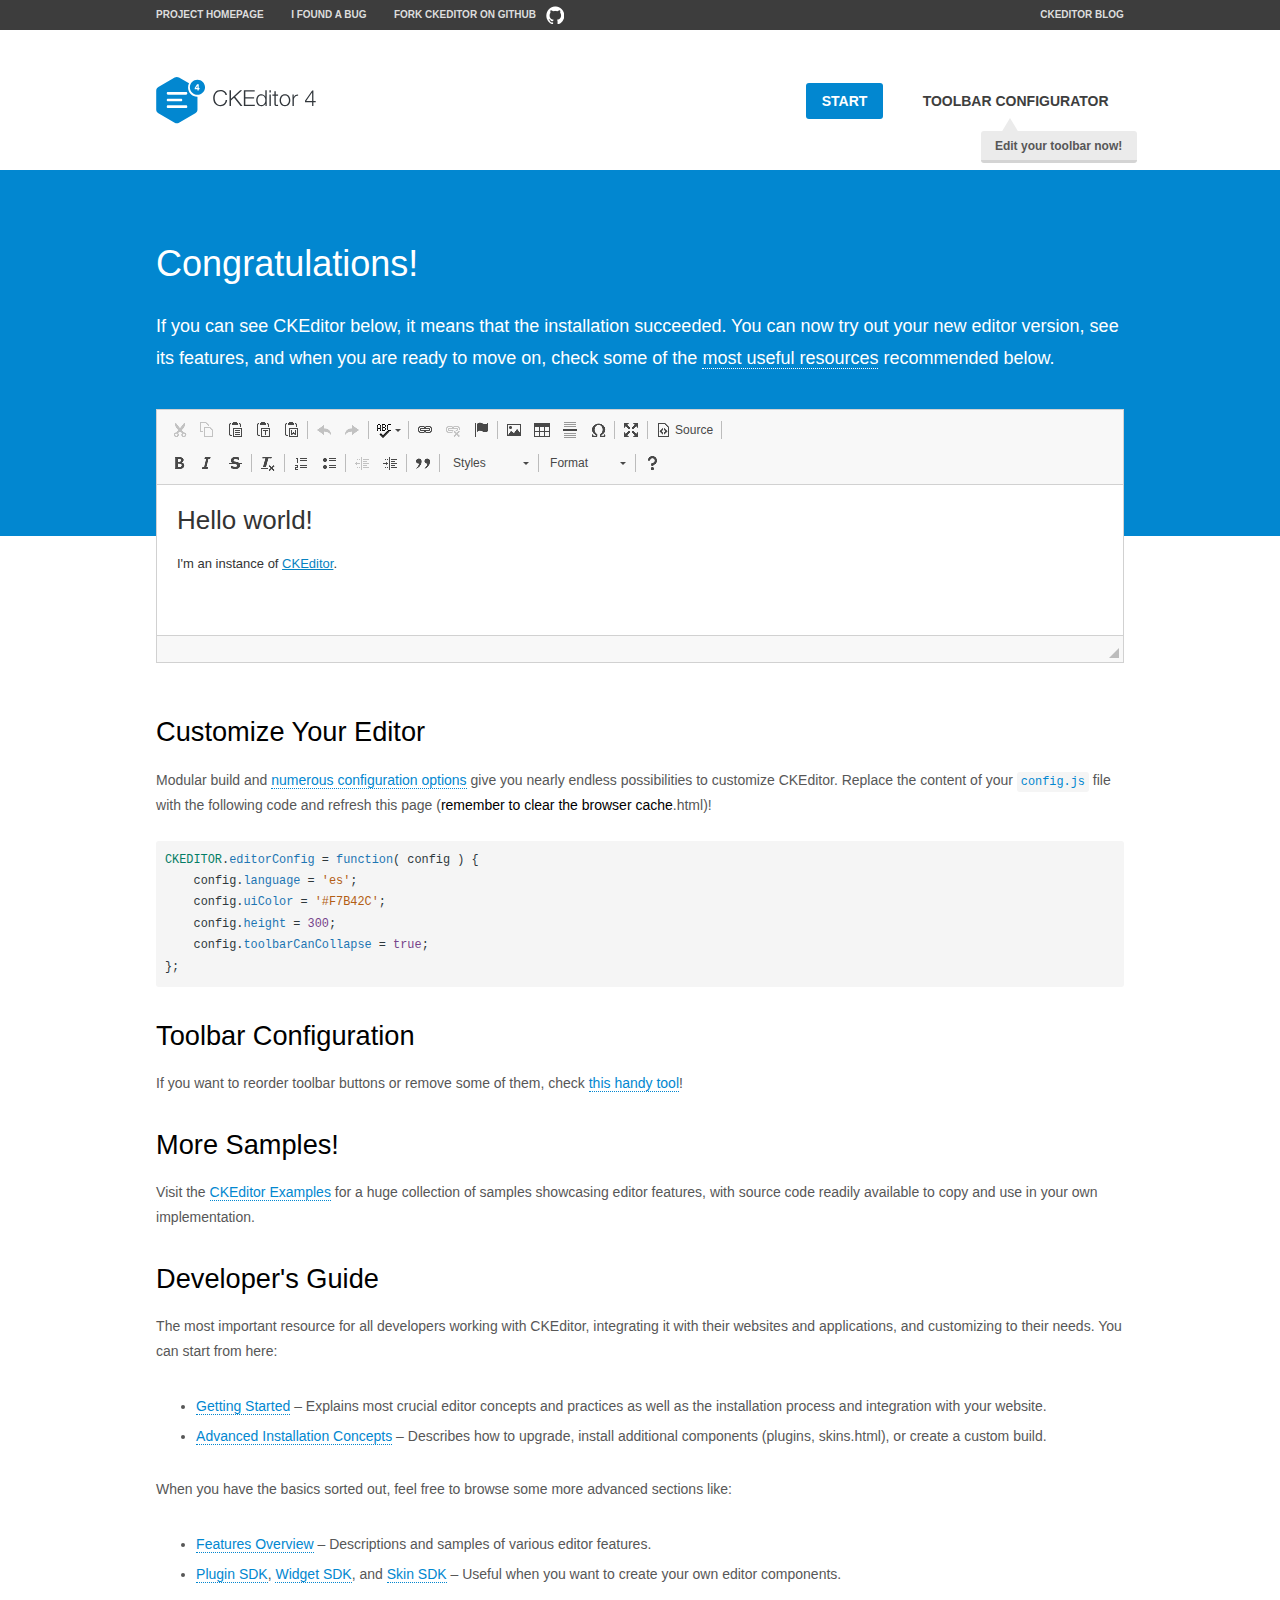
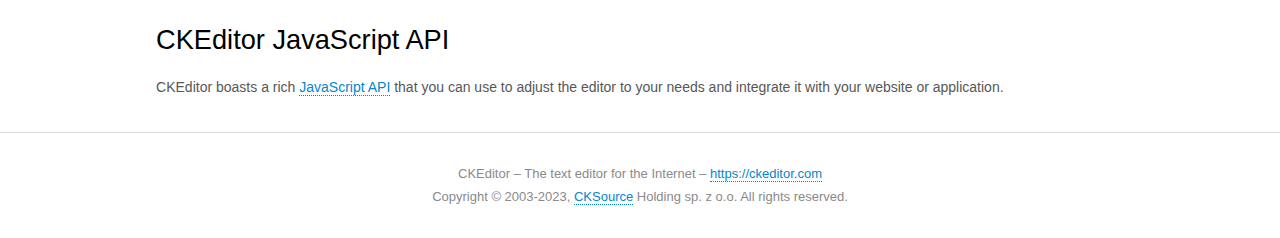
<file: static/ckeditor/samples/index.html>
<!DOCTYPE html>
<!--
Copyright (c) 2003-2023, CKSource Holding sp. z o.o. All rights reserved.
For licensing, see LICENSE.md or https://ckeditor.com/legal/ckeditor-oss-license
-->
<html lang="en">
<head>
	<meta charset="utf-8">
	<title>CKEditor Sample</title>
	<script src="../ckeditor.js"></script>
	<script src="js/sample.js"></script>
	<link rel="stylesheet" href="css/samples.css">
	<link rel="stylesheet" href="toolbarconfigurator/lib/codemirror/neo.css">
	<meta name="viewport" content="width=device-width,initial-scale=1">
	<meta name="description" content="Try the latest sample of CKEditor 4 and learn more about customizing your WYSIWYG editor with endless possibilities.">
</head>
<body id="main">

<nav class="navigation-a">
	<div class="grid-container">
		<ul class="navigation-a-left grid-width-70">
			<li><a href="https://ckeditor.com/ckeditor-4/">Project Homepage</a></li>
			<li><a href="https://github.com/ckeditor/ckeditor4/issues">I found a bug</a></li>
			<li><a href="https://github.com/ckeditor/ckeditor4" class="icon-pos-right icon-navigation-a-github">Fork CKEditor on GitHub</a></li>
		</ul>
		<ul class="navigation-a-right grid-width-30">
			<li><a href="https://ckeditor.com/blog/">CKEditor Blog</a></li>
		</ul>
	</div>
</nav>

<header class="header-a">
	<div class="grid-container">
		<h1 class="header-a-logo grid-width-30">
			<a href="index.html"><img src="img/logo.svg" onerror="this.src='img/logo.png'; this.onerror=null;" alt="CKEditor Sample"></a>
		</h1>

		<nav class="navigation-b grid-width-70">
			<ul>
				<li><a href="index.html" class="button-a button-a-background">Start</a></li>
				<li><a href="toolbarconfigurator/index.html" class="button-a">Toolbar configurator <span class="balloon-a balloon-a-nw">Edit your toolbar now!</span></a></li>
			</ul>
		</nav>
	</div>
</header>

<main>
	<div class="adjoined-top">
		<div class="grid-container">
			<div class="content grid-width-100">
				<h1>Congratulations!</h1>
				<p>
					If you can see CKEditor below, it means that the installation succeeded.
					You can now try out your new editor version, see its features, and when you are ready to move on, check some of the <a href="#sample-customize">most useful resources</a> recommended below.
				</p>
			</div>
		</div>
	</div>
	<div class="adjoined-bottom">
		<div class="grid-container">
			<div class="grid-width-100">
				<div id="editor">
					<h1>Hello world!</h1>
					<p>I'm an instance of <a href="https://ckeditor.com">CKEditor</a>.</p>
				</div>
			</div>
		</div>
	</div>

	<div class="grid-container">
		<div class="content grid-width-100">
			<section id="sample-customize">
				<h2>Customize Your Editor</h2>
				<p>Modular build and <a href="https://ckeditor.com/docs/ckeditor4/latest/guide/dev_configuration.html">numerous configuration options</a> give you nearly endless possibilities to customize CKEditor. Replace the content of your <code><a href="../config.js">config.js</a></code> file with the following code and refresh this page (<strong>remember to clear the browser cache</strong>.html)!</p>
		<pre class="cm-s-neo CodeMirror"><code><span style="padding-right: 0.1px;"><span class="cm-variable">CKEDITOR</span>.<span class="cm-property">editorConfig</span> <span class="cm-operator">=</span> <span class="cm-keyword">function</span>( <span class="cm-def">config</span> ) {</span>
<span style="padding-right: 0.1px;"><span class="cm-tab">	</span><span class="cm-variable-2">config</span>.<span class="cm-property">language</span> <span class="cm-operator">=</span> <span class="cm-string">'es'</span>;</span>
<span style="padding-right: 0.1px;"><span class="cm-tab">	</span><span class="cm-variable-2">config</span>.<span class="cm-property">uiColor</span> <span class="cm-operator">=</span> <span class="cm-string">'#F7B42C'</span>;</span>
<span style="padding-right: 0.1px;"><span class="cm-tab">	</span><span class="cm-variable-2">config</span>.<span class="cm-property">height</span> <span class="cm-operator">=</span> <span class="cm-number">300</span>;</span>
<span style="padding-right: 0.1px;"><span class="cm-tab">	</span><span class="cm-variable-2">config</span>.<span class="cm-property">toolbarCanCollapse</span> <span class="cm-operator">=</span> <span class="cm-atom">true</span>;</span>
<span style="padding-right: 0.1px;">};</span></code></pre>
			</section>

			<section>
				<h2>Toolbar Configuration</h2>
				<p>If you want to reorder toolbar buttons or remove some of them, check <a href="toolbarconfigurator/index.html">this handy tool</a>!</p>
			</section>

			<section>
				<h2>More Samples!</h2>
				<p>Visit the <a href="https://ckeditor.com/docs/ckeditor4/latest/examples/index.html">CKEditor Examples</a> for a huge collection of samples showcasing editor features, with source code readily available to copy and use in your own implementation.</p>
			</section>

			<section>
				<h2>Developer's Guide</h2>
				<p>The most important resource for all developers working with CKEditor, integrating it with their websites and applications, and customizing to their needs. You can start from here:</p>
				<ul>
					<li><a href="https://ckeditor.com/docs/ckeditor4/latest/guide/dev_installation.html">Getting Started</a> &ndash; Explains most crucial editor concepts and practices as well as the installation process and integration with your website.</li>
					<li><a href="https://ckeditor.com/docs/ckeditor4/latest/guide/dev_advanced_installation.html">Advanced Installation Concepts</a> &ndash; Describes how to upgrade, install additional components (plugins, skins.html), or create a custom build.</li>
				</ul>
					<p>When you have the basics sorted out, feel free to browse some more advanced sections like:</p>
				<ul>
					<li><a href="https://ckeditor.com/docs/ckeditor4/latest/features/index.html">Features Overview</a> &ndash; Descriptions and samples of various editor features.</li>
					<li><a href="https://ckeditor.com/docs/ckeditor4/latest/guide/plugin_sdk_intro.html">Plugin SDK</a>, <a href="https://ckeditor.com/docs/ckeditor4/latest/guide/widget_sdk_intro.html">Widget SDK</a>, and <a href="https://ckeditor.com/docs/ckeditor4/latest/guide/skin_sdk_intro.html">Skin SDK</a> &ndash; Useful when you want to create your own editor components.</li>
				</ul>
			</section>

			<section>
				<h2>CKEditor JavaScript API</h2>
				<p>CKEditor boasts a rich <a href="https://ckeditor.com/docs/ckeditor4/latest/api/index.html">JavaScript API</a> that you can use to adjust the editor to your needs and integrate it with your website or application.</p>
			</section>
		</div>
	</div>
</main>

<footer class="footer-a grid-container">
	<div class="grid-container">
		<p class="grid-width-100">
			CKEditor &ndash; The text editor for the Internet &ndash; <a class="samples" href="https://ckeditor.com/">https://ckeditor.com</a>
		</p>
		<p class="grid-width-100" id="copy">
			Copyright &copy; 2003-2023, <a class="samples" href="https://cksource.com/">CKSource</a> Holding sp. z o.o. All rights reserved.
		</p>
	</div>
</footer>
<script>
	initSample();
</script>

</body>
</html>
</file>
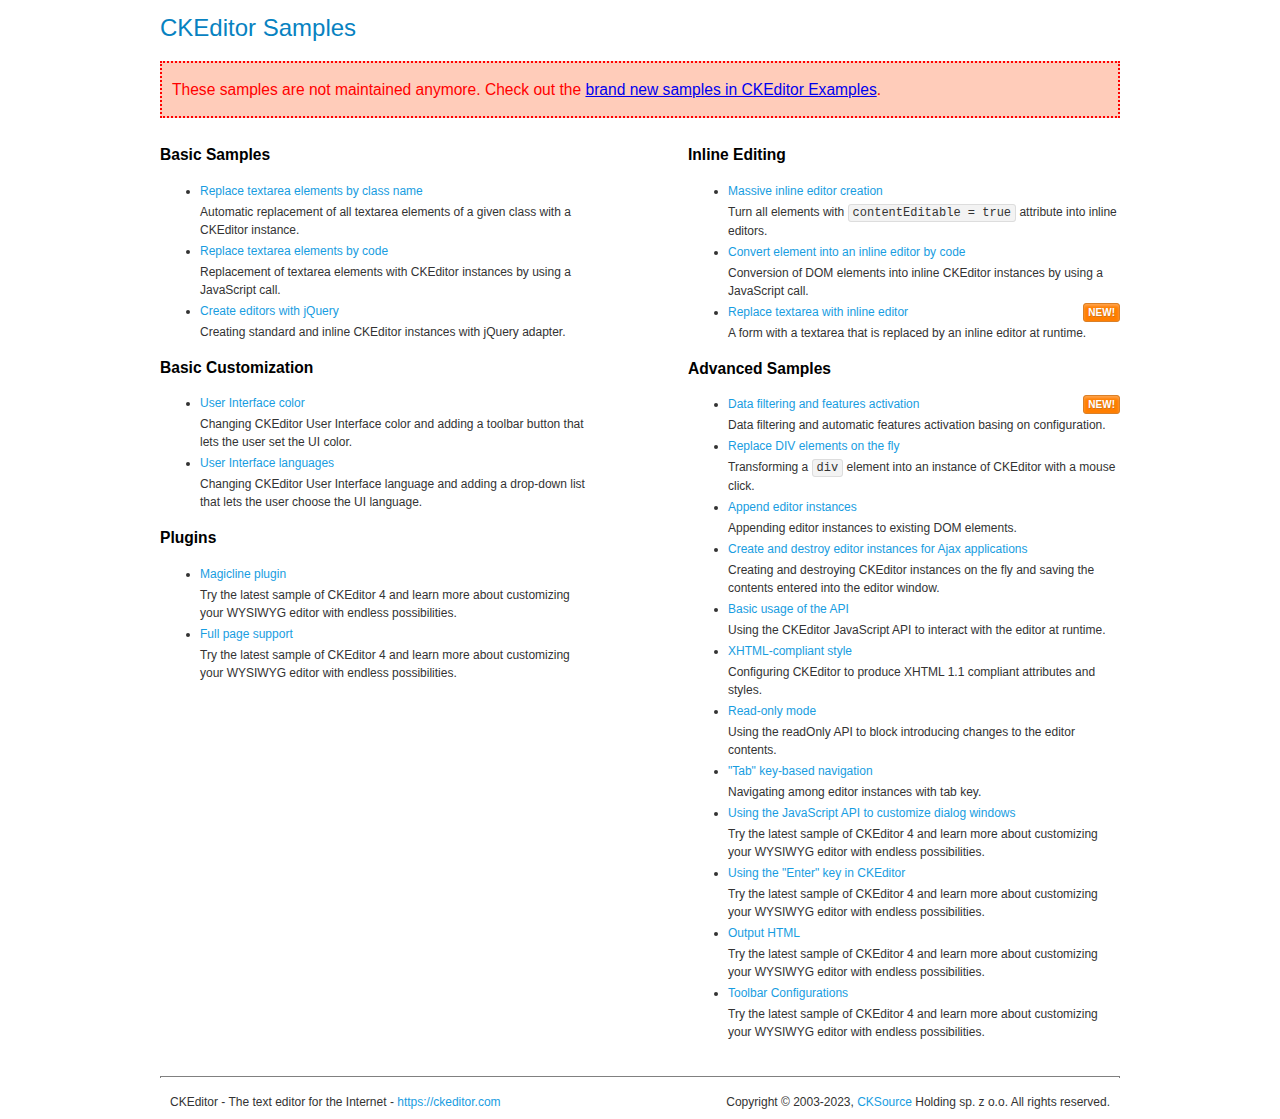
<file: static/ckeditor/samples/old/index.html>
<!DOCTYPE html>
<!--
Copyright (c) 2003-2023, CKSource Holding sp. z o.o. All rights reserved.
For licensing, see LICENSE.md or https://ckeditor.com/legal/ckeditor-oss-license
-->
<html lang="en">
<head>
	<meta charset="utf-8">
	<title>CKEditor Samples</title>
	<link rel="stylesheet" href="sample.css">
	<meta name="description" content="Try the latest sample of CKEditor 4 and learn more about customizing your WYSIWYG editor with endless possibilities.">
</head>
<body>
	<h1 class="samples">
		CKEditor Samples
	</h1>
	<div class="warning deprecated">
		These samples are not maintained anymore. Check out the <a href="https://ckeditor.com/docs/ckeditor4/latest/examples/index.html">brand new samples in CKEditor Examples</a>.
	</div>
	<div class="twoColumns">
		<div class="twoColumnsLeft">
			<h2 class="samples">
				Basic Samples
			</h2>
			<dl class="samples">
				<dt><a class="samples" href="replacebyclass.html">Replace textarea elements by class name</a></dt>
				<dd>Automatic replacement of all textarea elements of a given class with a CKEditor instance.</dd>

				<dt><a class="samples" href="replacebycode.html">Replace textarea elements by code</a></dt>
				<dd>Replacement of textarea elements with CKEditor instances by using a JavaScript call.</dd>

				<dt><a class="samples" href="jquery.html">Create editors with jQuery</a></dt>
				<dd>Creating standard and inline CKEditor instances with jQuery adapter.</dd>
			</dl>

			<h2 class="samples">
				Basic Customization
			</h2>
			<dl class="samples">
				<dt><a class="samples" href="uicolor.html">User Interface color</a></dt>
				<dd>Changing CKEditor User Interface color and adding a toolbar button that lets the user set the UI color.</dd>

				<dt><a class="samples" href="uilanguages.html">User Interface languages</a></dt>
				<dd>Changing CKEditor User Interface language and adding a drop-down list that lets the user choose the UI language.</dd>
			</dl>


			<h2 class="samples">Plugins</h2>
<dl class="samples">
<dt><a class="samples" href="magicline/magicline.html">Magicline plugin</a></dt>
<dd>Try the latest sample of CKEditor 4 and learn more about customizing your WYSIWYG editor with endless possibilities.</dd>

<dt><a class="samples" href="wysiwygarea/fullpage.html">Full page support</a></dt>
<dd>Try the latest sample of CKEditor 4 and learn more about customizing your WYSIWYG editor with endless possibilities.</dd>
</dl>
		</div>
		<div class="twoColumnsRight">
			<h2 class="samples">
				Inline Editing
			</h2>
			<dl class="samples">
				<dt><a class="samples" href="inlineall.html">Massive inline editor creation</a></dt>
				<dd>Turn all elements with <code>contentEditable = true</code> attribute into inline editors.</dd>

				<dt><a class="samples" href="inlinebycode.html">Convert element into an inline editor by code</a></dt>
				<dd>Conversion of DOM elements into inline CKEditor instances by using a JavaScript call.</dd>

				<dt><a class="samples" href="inlinetextarea.html">Replace textarea with inline editor</a> <span class="new">New!</span></dt>
				<dd>A form with a textarea that is replaced by an inline editor at runtime.</dd>

				
			</dl>

			<h2 class="samples">
				Advanced Samples
			</h2>
			<dl class="samples">
				<dt><a class="samples" href="datafiltering.html">Data filtering and features activation</a> <span class="new">New!</span></dt>
				<dd>Data filtering and automatic features activation basing on configuration.</dd>

				<dt><a class="samples" href="divreplace.html">Replace DIV elements on the fly</a></dt>
				<dd>Transforming a <code>div</code> element into an instance of CKEditor with a mouse click.</dd>

				<dt><a class="samples" href="appendto.html">Append editor instances</a></dt>
				<dd>Appending editor instances to existing DOM elements.</dd>

				<dt><a class="samples" href="ajax.html">Create and destroy editor instances for Ajax applications</a></dt>
				<dd>Creating and destroying CKEditor instances on the fly and saving the contents entered into the editor window.</dd>

				<dt><a class="samples" href="api.html">Basic usage of the API</a></dt>
				<dd>Using the CKEditor JavaScript API to interact with the editor at runtime.</dd>

				<dt><a class="samples" href="xhtmlstyle.html">XHTML-compliant style</a></dt>
				<dd>Configuring CKEditor to produce XHTML 1.1 compliant attributes and styles.</dd>

				<dt><a class="samples" href="readonly.html">Read-only mode</a></dt>
				<dd>Using the readOnly API to block introducing changes to the editor contents.</dd>

				<dt><a class="samples" href="tabindex.html">"Tab" key-based navigation</a></dt>
				<dd>Navigating among editor instances with tab key.</dd>


				
<dt><a class="samples" href="dialog/dialog.html">Using the JavaScript API to customize dialog windows</a></dt>
<dd>Try the latest sample of CKEditor 4 and learn more about customizing your WYSIWYG editor with endless possibilities.</dd>

<dt><a class="samples" href="enterkey/enterkey.html">Using the &quot;Enter&quot; key in CKEditor</a></dt>
<dd>Try the latest sample of CKEditor 4 and learn more about customizing your WYSIWYG editor with endless possibilities.</dd>

<dt><a class="samples" href="htmlwriter/outputhtml.html">Output HTML</a></dt>
<dd>Try the latest sample of CKEditor 4 and learn more about customizing your WYSIWYG editor with endless possibilities.</dd>

<dt><a class="samples" href="toolbar/toolbar.html">Toolbar Configurations</a></dt>
<dd>Try the latest sample of CKEditor 4 and learn more about customizing your WYSIWYG editor with endless possibilities.</dd>

			</dl>
		</div>
	</div>
	<div id="footer">
		<hr>
		<p>
			CKEditor - The text editor for the Internet - <a class="samples" href="https://ckeditor.com/">https://ckeditor.com</a>
		</p>
		<p id="copy">
			Copyright &copy; 2003-2023, <a class="samples" href="https://cksource.com/">CKSource</a> Holding sp. z o.o. All rights reserved.
		</p>
	</div>
</body>
</html>
</file>
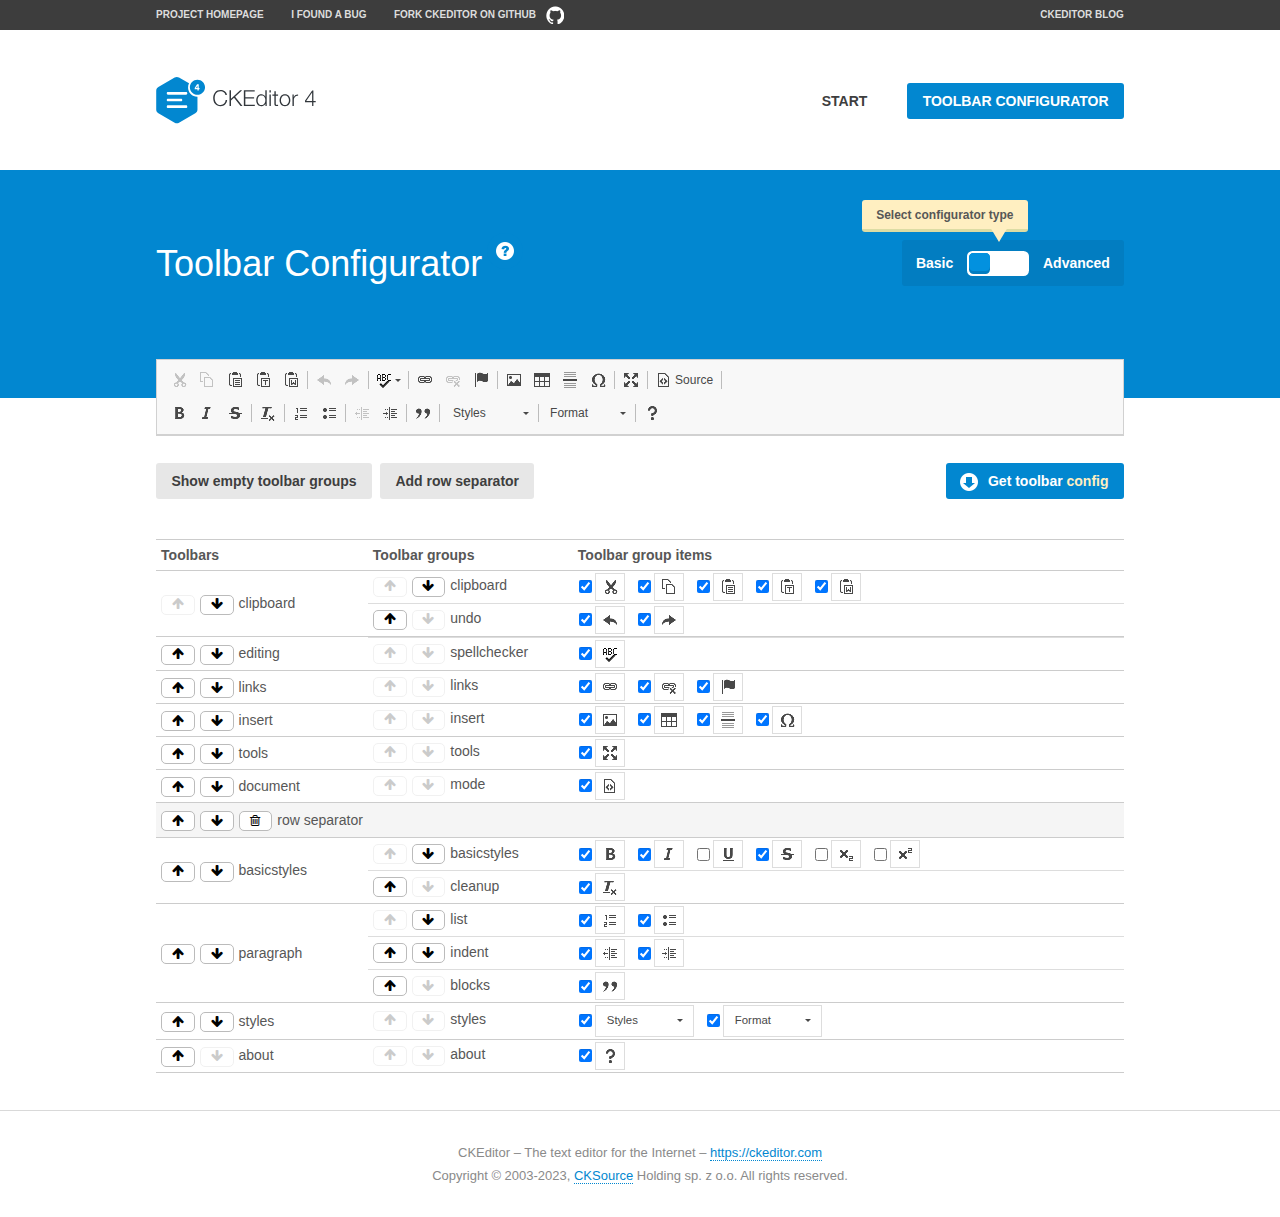
<file: static/ckeditor/samples/toolbarconfigurator/index.html>
<!DOCTYPE html>
<!--
Copyright (c) 2003-2023, CKSource Holding sp. z o.o. All rights reserved.
For licensing, see LICENSE.md or https://ckeditor.com/legal/ckeditor-oss-license
-->
<!--[if IE 8]><html class="ie8"><![endif]-->
<!--[if gt IE 8]><html><![endif]-->
<!--[if !IE]><!--><html lang="en"><!--<![endif]-->
<head>
	<meta charset="utf-8">
	<title>Toolbar Configurator</title>
	<script src="../../ckeditor.js"></script>
	<script>
		if ( CKEDITOR.env.ie && CKEDITOR.env.version < 9 )
			CKEDITOR.tools.enableHtml5Elements( document );
	</script>
	<link rel="stylesheet" href="lib/codemirror/codemirror.css">
	<link rel="stylesheet" href="lib/codemirror/show-hint.css">
	<link rel="stylesheet" href="lib/codemirror/neo.css">
	<link rel="stylesheet" href="css/fontello.css">
	<link rel="stylesheet" href="../css/samples.css">
	<meta name="description" content="Try the latest sample of CKEditor 4 and learn more about customizing your WYSIWYG editor with endless possibilities.">
</head>
<body id="toolbar">

<nav class="navigation-a">
	<div class="grid-container">
		<ul class="navigation-a-left grid-width-70">
			<li><a href="https://ckeditor.com/ckeditor-4/">Project Homepage</a></li>
			<li><a href="https://github.com/ckeditor/ckeditor4/issues">I found a bug</a></li>
			<li><a href="https://github.com/ckeditor/ckeditor4" class="icon-pos-right icon-navigation-a-github">Fork CKEditor on GitHub</a></li>
		</ul>
		<ul class="navigation-a-right grid-width-30">
			<li><a href="https://ckeditor.com/blog/">CKEditor Blog</a></li>
		</ul>
	</div>
</nav>

<header class="header-a">
	<div class="grid-container">
		<h1 class="header-a-logo grid-width-30">
			<a href="../index.html"><img src="../img/logo.svg" onerror="this.src='../img/logo.png'; this.onerror=null;" alt="CKEditor Logo"></a>
		</h1>
		<nav class="navigation-b grid-width-70">
			<ul>
				<li><a href="../index.html"  class="button-a">Start</a></li>
				<li><a href="index.html"  class="button-a button-a-background">Toolbar configurator</a></li>
			</ul>
		</nav>
	</div>
</header>

<main>
	<div class="adjoined-top">
		<div class="grid-container">
			<div class="content grid-width-100">
				<div class="grid-container-nested">
					<h1 class="grid-width-60">
						Toolbar Configurator
						<a href="#help-content" type="button" title="Configurator help" id="help" class="button-a button-a-background button-a-no-text icon-pos-left icon-question-mark">Help</a>
					</h1>

					<div class="grid-width-40 grid-switch-magic">
						<div class="switch">
							<span class="balloon-a balloon-a-se">Select configurator type</span>
							<input type="radio" name="radio" data-num="1" id="radio-basic" />
							<input type="radio" name="radio" data-num="2" id="radio-advanced" />
							<label data-for="1" for="radio-basic">Basic</label>
							<span class="switch-inner">
								<span class="handler"></span>
							</span>
							<label data-for="2" for="radio-advanced">Advanced</label>
						</div>
					</div>
				</div>
			</div>
		</div>
	</div>
	<div class="adjoined-bottom">
		<div class="grid-container">
			<div class="grid-width-100">
				<div class="editors-container">
					<div id="editor-basic"></div>
					<div id="editor-advanced"></div>
				</div>
			</div>
		</div>
	</div>

	<div class="grid-container configurator">
		<div class="content grid-width-100">
			<div class="configurator">
				<div>
					<div id="toolbarModifierWrapper"></div>
				</div>
			</div>
		</div>
	</div>

	<div id="help-content">
		<div class="grid-container">
			<div class="grid-width-100">
				<h2>What Am I Doing Here?</h2>

				<div class="grid-container grid-container-nested">
					<div class="basic">
						<div class="grid-width-50">
							<p>Arrange <a href="https://ckeditor.com/docs/ckeditor4/latest/api/CKEDITOR_config.html#cfg-toolbarGroups">toolbar groups</a>, toggle <a href="https://ckeditor.com/docs/ckeditor4/latest/api/CKEDITOR_config.html#cfg-removeButtons">button visibility</a> according to your needs and get your toolbar configuration.</p>
							<p>You can replace the content of the <a href="../../config.js"><code>config.js</code></a> file with the generated configuration. If you already set some configuration options you will need to merge both configurations.</p>
						</div>
						<div class="grid-width-50">
							<p>Read more about different ways of <a href="https://ckeditor.com/docs/ckeditor4/latest/guide/dev_configuration.html">setting configuration</a> and do not forget about <strong>clearing browser cache</strong>.</p>
							<p>Arranging toolbar groups is the recommended way of configuring the toolbar, but if you need more freedom you can use the <a href="#advanced">advanced configurator</a>.</p>
						</div>
					</div>
					<div class="advanced" style="display: none;">
						<div class="grid-width-50">
							<p>With this code editor you can edit your <a href="https://ckeditor.com/docs/ckeditor4/latest/api/CKEDITOR_config.html#cfg-toolbar">toolbar configuration</a> live.</p>
							<p>You can replace the content of the <a href="../../config.js"><code>config.js</code></a> file with the generated configuration. If you already set some configuration options you will need to merge both configurations.</p>
						</div>
						<div class="grid-width-50">
							<p>Read more about different ways of <a href="https://ckeditor.com/docs/ckeditor4/latest/guide/dev_configuration.html">setting configuration</a> and do not forget about <strong>clearing browser cache</strong>.</p>
						</div>
					</div>
				</div>

				<p class="grid-container grid-container-nested">
					<button type="button" class="help-content-close grid-width-100 button-a button-a-background">Got it. Let's play!</button>
				</p>
			</div>
		</div>
	</div>
</main>

<footer class="footer-a grid-container">
	<p class="grid-width-100">
		CKEditor &ndash; The text editor for the Internet &ndash; <a class="samples" href="https://ckeditor.com/">https://ckeditor.com</a>
	</p>
	<p class="grid-width-100" id="copy">
		Copyright &copy; 2003-2023, <a class="samples" href="https://cksource.com/">CKSource</a> Holding sp. z o.o. All rights reserved.
	</p>
</footer>

<script src="lib/codemirror/codemirror.js"></script>
<script src="lib/codemirror/javascript.js"></script>
<script src="lib/codemirror/show-hint.js"></script>

<script src="js/fulltoolbareditor.js"></script>
<script src="js/abstracttoolbarmodifier.js"></script>
<script src="js/toolbarmodifier.js"></script>
<script src="js/toolbartextmodifier.js"></script>
<script src="../js/sf.js"></script>

<script>
	( function() {
		'use strict';

		var mode = ( window.location.hash.substr( 1 ) === 'advanced' ) ? 'advanced' : 'basic',
			configuratorSection = CKEDITOR.document.findOne( 'main > .grid-container.configurator' ),
			basicInstruction = CKEDITOR.document.findOne( '#help-content .basic' ),
			advancedInstruction = CKEDITOR.document.findOne( '#help-content .advanced' ),

			// Configurator mode switcher.
			modeSwitchBasic = CKEDITOR.document.getById( 'radio-basic' ),
			modeSwitchAdvanced = CKEDITOR.document.getById( 'radio-advanced' );

		// Initial setup
		function updateSwitcher() {
			if ( mode === 'advanced' ) {
				modeSwitchAdvanced.$.checked = true;
			} else {
				modeSwitchBasic.$.checked = true;
			}
		}

		updateSwitcher();

		CKEDITOR.document.getWindow().on( 'hashchange', function( e ) {
			var hash = window.location.hash.substr( 1 );
			if ( !( hash === 'advanced' || hash === 'basic' ) ) {
				return;
			}
			mode = hash;
			onToolbarsDone( mode );
		} );

		CKEDITOR.document.getWindow().on( 'resize', function() {
			updateToolbar( ( mode === 'basic' ? toolbarModifier : toolbarTextModifier )[ 'editorInstance' ] );
		} );

		function onRefresh( modifier ) {
			modifier = modifier || this;

			if ( mode === 'basic' && modifier instanceof ToolbarConfigurator.ToolbarTextModifier ) {
				return;
			}

			// CodeMirror container becomes visible, so we need to refresh and to avoid rendering problems.
			if ( mode === 'advanced' && modifier instanceof ToolbarConfigurator.ToolbarTextModifier ) {
				modifier.codeContainer.refresh();
			}

			updateToolbar( modifier.editorInstance );
		}

		function updateToolbar( editor ) {
			var editorContainer = editor.container;

			// Not always editor is loaded.
			if ( !editorContainer ) {
				return;
			}

			var displayStyle = editorContainer.getStyle( 'display' );

			editorContainer.setStyle( 'display', 'block' );

			var newHeight = editorContainer.getSize( 'height' );

			var newMarginTop = parseInt( editorContainer.getComputedStyle( 'margin-top' ), 10 );
			newMarginTop = ( isNaN( newMarginTop ) ? 0 : Number( newMarginTop ) );

			var newMarginBottom = parseInt( editorContainer.getComputedStyle( 'margin-bottom' ), 10 );
			newMarginBottom = ( isNaN( newMarginBottom ) ? 0 : Number( newMarginBottom ) );

			var result = newHeight + newMarginTop + newMarginBottom;

			editorContainer.setStyle( 'display', displayStyle );

			editor.container.getAscendant( 'div' ).setStyle( 'height', result + 'px' );
		}

		var toolbarModifier = new ToolbarConfigurator.ToolbarModifier( 'editor-basic' );

		var done = 0;
		toolbarModifier.init( onToolbarInit );
		toolbarModifier.onRefresh = onRefresh;

		CKEDITOR.document.getById( 'toolbarModifierWrapper' ).append( toolbarModifier.mainContainer );

		var toolbarTextModifier = new ToolbarConfigurator.ToolbarTextModifier( 'editor-advanced' );
		toolbarTextModifier.init( onToolbarInit );
		toolbarTextModifier.onRefresh = onRefresh;

		function onToolbarInit() {
			if ( ++done === 2 ) {
				onToolbarsDone();

				positionSticky.watch( CKEDITOR.document.findOne( '.toolbar' ), function() {
					return mode === 'advanced';
				} );
			}
		}

		function onToolbarsDone() {
			if ( mode === 'basic' ) {
				toggleModeBasic( false );
			} else {
				toggleModeAdvanced( false );
			}

			updateSwitcher();

			setTimeout( function() {
				CKEDITOR.document.findOne( '.editors-container' ).addClass( 'active' );
				CKEDITOR.document.findOne( '#toolbarModifierWrapper' ).addClass( 'active' );
			}, 200 );
		}

		CKEDITOR.document.getById( 'toolbarModifierWrapper' ).append( toolbarTextModifier.mainContainer );

		function toogleModeSwitch( onElement, offElement, onModifier, offModifier ) {
			onElement.addClass( 'fancy-button-active' );
			offElement.removeClass( 'fancy-button-active' );

			onModifier.showUI();
			offModifier.hideUI();
		}

		function toggleModeBasic( callOnRefresh ) {
			callOnRefresh = ( callOnRefresh !== false );
			mode = 'basic';
			window.location.hash = '#basic';
			toogleModeSwitch( modeSwitchBasic, modeSwitchAdvanced, toolbarModifier, toolbarTextModifier );

			configuratorSection.removeClass( 'freed-width' );
			basicInstruction.show();
			advancedInstruction.hide();

			callOnRefresh && onRefresh( toolbarModifier );
		}

		function toggleModeAdvanced( callOnRefresh ) {
			callOnRefresh = ( callOnRefresh !== false );
			mode = 'advanced';
			window.location.hash = '#advanced';
			toogleModeSwitch( modeSwitchAdvanced, modeSwitchBasic, toolbarTextModifier, toolbarModifier );

			configuratorSection.addClass( 'freed-width' );
			advancedInstruction.show();
			basicInstruction.hide();

			callOnRefresh && onRefresh( toolbarTextModifier );
		}

		modeSwitchBasic.on( 'click', toggleModeBasic );
		modeSwitchAdvanced.on( 'click', toggleModeAdvanced );

		//
		// Position:sticky for the toolbar.
		//

		// Will make elements behave like they were styled with position:sticky.
		var positionSticky = {
			// Store object: {
			// 		element: CKEDITOR.dom.element, // Element which will float.
			// 		placeholder: CKEDITOR.dom.element, // Placeholder which is place to prevent page bounce.
			// 		isFixed: boolean // Whether element float now.
			// }
			watched: [],

			active: [],

			staticContainer: null,

			init: function() {
				var element = CKEDITOR.dom.element.createFromHtml(
					'<div class="staticContainer">' +
						'<div class="grid-container" >' +
							'<div class="grid-width-100">' +
								'<div class="inner"></div>' +
							'</div>' +
						'</div>' +
					'</div>' );

				this.staticContainer = element.findOne( '.inner' );

				CKEDITOR.document.getBody().append( element );
			},

			watch: function( element, preventFunc ) {
				this.watched.push( {
					element: element,
					placeholder: new CKEDITOR.dom.element( 'div' ),
					isFixed: false,
					preventFunc: preventFunc
				} );
			},

			checkAll: function() {
				for ( var i = 0; i < this.watched.length; i++ ) {
					this.check( this.watched[ i ] );
				}
			},

			check: function( element ) {
				var isFixed = element.isFixed;
				var shouldBeFixed = this.shouldBeFixed( element );

				// Nothing to be done.
				if ( isFixed === shouldBeFixed ) {
					return;
				}

				var placeholder = element.placeholder;

				if ( isFixed ) {
					// Unfixing.

					element.element.insertBefore( placeholder );
					placeholder.remove();

					element.element.removeStyle( 'margin' );

					this.active.splice( CKEDITOR.tools.indexOf( this.active, element ), 1 );

				} else {
					// Fixing.
					placeholder.setStyle( 'width', element.element.getSize( 'width' ) + 'px' );
					placeholder.setStyle( 'height', element.element.getSize( 'height' ) + 'px' );
					placeholder.setStyle( 'margin-bottom', element.element.getComputedStyle( 'margin-bottom' ) );
					placeholder.setStyle( 'display', element.element.getComputedStyle( 'display' ) );
					placeholder.insertAfter( element.element );

					this.staticContainer.append( element.element );

					this.active.push( element );
				}

				element.isFixed = !element.isFixed;
			},

			shouldBeFixed: function( element ) {
				if ( element.preventFunc && element.preventFunc() ) {
					return false;
				}

				// If element is already fixed we are checking it's placeholder.
				var related = ( element.isFixed ? element.placeholder : element.element ),
					clientRect = related.$.getBoundingClientRect(),
					staticHeight = this.staticContainer.getSize('height' ),
					elemHeight = element.element.getSize( 'height' );

				if ( element.isFixed ) {
					return ( clientRect.top + elemHeight < staticHeight );
				} else {
					return ( clientRect.top < staticHeight );
				}
			}
		};

		positionSticky.init();

		CKEDITOR.document.getWindow().on( 'scroll',
			CKEDITOR.tools.eventsBuffer( 100, positionSticky.checkAll, positionSticky ).input
		);

		// Make the toolbar sticky.
		positionSticky.watch( CKEDITOR.document.findOne( '.editors-container' ) );

		// Help button and help-content.
		( function() {
			var helpButton = CKEDITOR.document.getById( 'help' ),
				helpContent = CKEDITOR.document.getById( 'help-content' );

			// Don't show help button on IE8 because it's unsupported by Pico Modal.
			if ( CKEDITOR.env.ie && CKEDITOR.env.version == 8 ) {
				helpButton.hide();
			} else {
				// Display help modal when the button is clicked.
				helpButton.on( 'click', function( evt ) {
					SF.modal( {
						// Clone modal content from DOM.
						content: helpContent.getHtml(),

						afterCreate: function( modal ) {
							// Enable modal content button to close the modal.
							new CKEDITOR.dom.element( modal.modalElem() ).findOne( '.help-content-close' ).once( 'click', modal.close );
						}
					} ).show();
				} );
			}
		} )();
	} )();
</script>
</body>
</html>
</file>
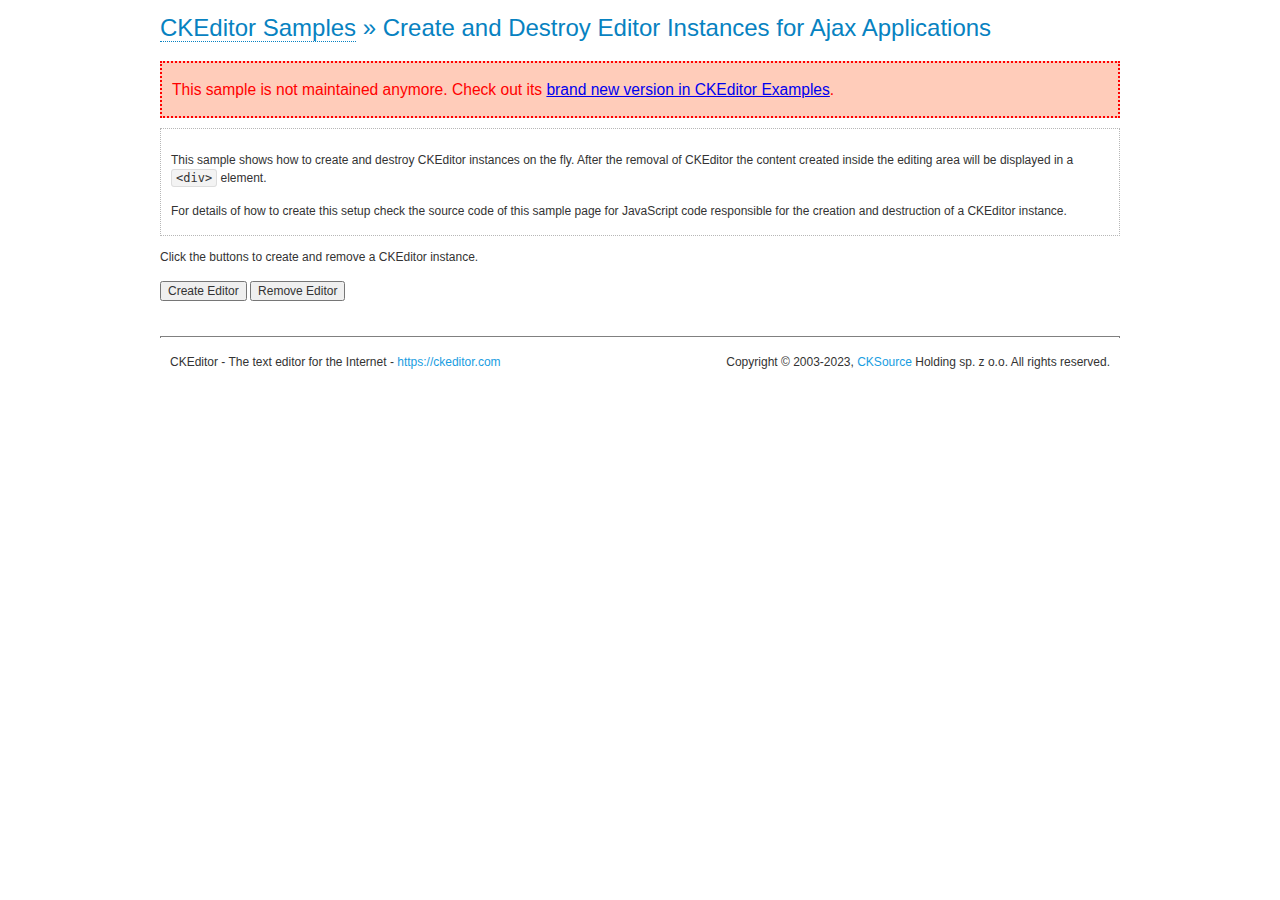
<file: static/ckeditor/samples/old/ajax.html>
<!DOCTYPE html>
<!--
Copyright (c) 2003-2023, CKSource Holding sp. z o.o. All rights reserved.
For licensing, see LICENSE.md or https://ckeditor.com/legal/ckeditor-oss-license
-->
<html lang="en">
<head>
	<meta charset="utf-8">
	<title>Ajax &mdash; CKEditor Sample</title>
	<script src="../../ckeditor.js"></script>
	<link rel="stylesheet" href="sample.css">
	<meta name="description" content="Try the latest sample of CKEditor 4 and learn more about customizing your WYSIWYG editor with endless possibilities.">
	<script>

		var editor, html = '';

		function createEditor() {
			if ( editor )
				return;

			// Create a new editor inside the <div id="editor">, setting its value to html
			var config = {};
			editor = CKEDITOR.appendTo( 'editor', config, html );
		}

		function removeEditor() {
			if ( !editor )
				return;

			// Retrieve the editor contents. In an Ajax application, this data would be
			// sent to the server or used in any other way.
			document.getElementById( 'editorcontents' ).innerHTML = html = editor.getData();
			document.getElementById( 'contents' ).style.display = '';

			// Destroy the editor.
			editor.destroy();
			editor = null;
		}

	</script>
</head>
<body>
	<h1 class="samples">
		<a href="index.html">CKEditor Samples</a> &raquo; Create and Destroy Editor Instances for Ajax Applications
	</h1>
	<div class="warning deprecated">
		This sample is not maintained anymore. Check out its <a href="https://ckeditor.com/docs/ckeditor4/latest/examples/saveajax.html">brand new version in CKEditor Examples</a>.
	</div>
	<div class="description">
		<p>
			This sample shows how to create and destroy CKEditor instances on the fly. After the removal of CKEditor the content created inside the editing
			area will be displayed in a <code>&lt;div&gt;</code> element.
		</p>
		<p>
			For details of how to create this setup check the source code of this sample page
			for JavaScript code responsible for the creation and destruction of a CKEditor instance.
		</p>
	</div>
	<p>Click the buttons to create and remove a CKEditor instance.</p>
	<p>
		<input onclick="createEditor();" type="button" value="Create Editor">
		<input onclick="removeEditor();" type="button" value="Remove Editor">
	</p>
	<!-- This div will hold the editor. -->
	<div id="editor">
	</div>
	<div id="contents" style="display: none">
		<p>
			Edited Contents:
		</p>
		<!-- This div will be used to display the editor contents. -->
		<div id="editorcontents">
		</div>
	</div>
	<div id="footer">
		<hr>
		<p>
			CKEditor - The text editor for the Internet - <a class="samples" href="https://ckeditor.com/">https://ckeditor.com</a>
		</p>
		<p id="copy">
			Copyright &copy; 2003-2023, <a class="samples" href="https://cksource.com/">CKSource</a> Holding sp. z o.o. All rights reserved.
		</p>
	</div>
</body>
</html>
</file>
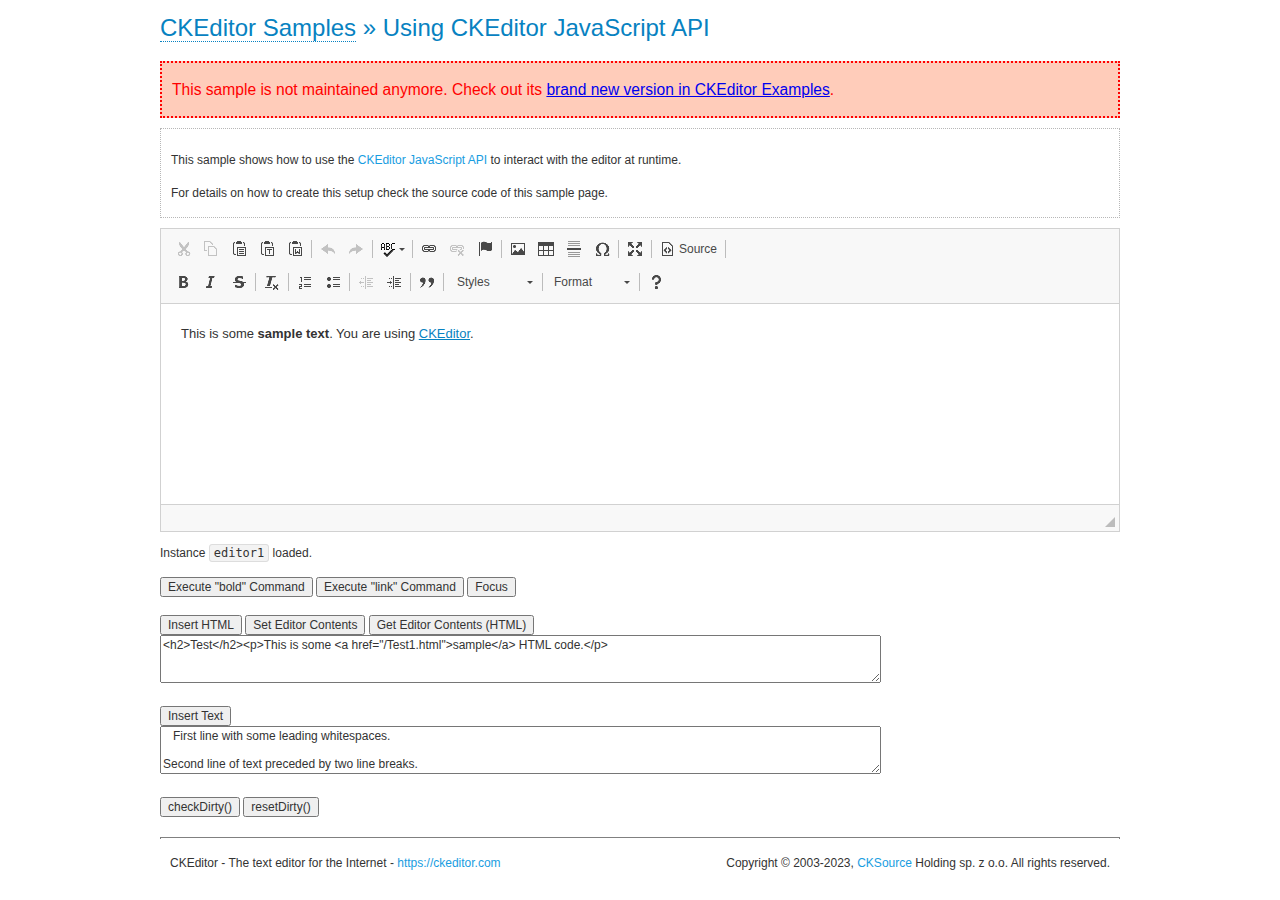
<file: static/ckeditor/samples/old/api.html>
<!DOCTYPE html>
<!--
Copyright (c) 2003-2023, CKSource Holding sp. z o.o. All rights reserved.
For licensing, see LICENSE.md or https://ckeditor.com/legal/ckeditor-oss-license
-->
<html lang="en">
<head>
	<meta charset="utf-8">
	<title>API Usage &mdash; CKEditor Sample</title>
	<script src="../../ckeditor.js"></script>
	<link href="sample.css" rel="stylesheet">
	<meta name="description" content="Try the latest sample of CKEditor 4 and learn more about customizing your WYSIWYG editor with endless possibilities.">
	<script>

// The instanceReady event is fired, when an instance of CKEditor has finished
// its initialization.
CKEDITOR.on( 'instanceReady', function( ev ) {
	// Show the editor name and description in the browser status bar.
	document.getElementById( 'eMessage' ).innerHTML = 'Instance <code>' + ev.editor.name + '<\/code> loaded.';

	// Show this sample buttons.
	document.getElementById( 'eButtons' ).style.display = 'block';
});

function InsertHTML() {
	// Get the editor instance that we want to interact with.
	var editor = CKEDITOR.instances.editor1;
	var value = document.getElementById( 'htmlArea' ).value;

	// Check the active editing mode.
	if ( editor.mode == 'wysiwyg' )
	{
		// Insert HTML code.
		// https://ckeditor.com/docs/ckeditor4/latest/api/CKEDITOR_editor.html#method-insertHtml
		editor.insertHtml( value );
	}
	else
		alert( 'You must be in WYSIWYG mode!' );
}

function InsertText() {
	// Get the editor instance that we want to interact with.
	var editor = CKEDITOR.instances.editor1;
	var value = document.getElementById( 'txtArea' ).value;

	// Check the active editing mode.
	if ( editor.mode == 'wysiwyg' )
	{
		// Insert as plain text.
		// https://ckeditor.com/docs/ckeditor4/latest/api/CKEDITOR_editor.html#method-insertText
		editor.insertText( value );
	}
	else
		alert( 'You must be in WYSIWYG mode!' );
}

function SetContents() {
	// Get the editor instance that we want to interact with.
	var editor = CKEDITOR.instances.editor1;
	var value = document.getElementById( 'htmlArea' ).value;

	// Set editor contents (replace current contents).
	// https://ckeditor.com/docs/ckeditor4/latest/api/CKEDITOR_editor.html#method-setData
	editor.setData( value );
}

function GetContents() {
	// Get the editor instance that you want to interact with.
	var editor = CKEDITOR.instances.editor1;

	// Get editor contents
	// https://ckeditor.com/docs/ckeditor4/latest/api/CKEDITOR_editor.html#method-getData
	alert( editor.getData() );
}

function ExecuteCommand( commandName ) {
	// Get the editor instance that we want to interact with.
	var editor = CKEDITOR.instances.editor1;

	// Check the active editing mode.
	if ( editor.mode == 'wysiwyg' )
	{
		// Execute the command.
		// https://ckeditor.com/docs/ckeditor4/latest/api/CKEDITOR_editor.html#method-execCommand
		editor.execCommand( commandName );
	}
	else
		alert( 'You must be in WYSIWYG mode!' );
}

function CheckDirty() {
	// Get the editor instance that we want to interact with.
	var editor = CKEDITOR.instances.editor1;
	// Checks whether the current editor contents present changes when compared
	// to the contents loaded into the editor at startup
	// https://ckeditor.com/docs/ckeditor4/latest/api/CKEDITOR_editor.html#method-checkDirty
	alert( editor.checkDirty() );
}

function ResetDirty() {
	// Get the editor instance that we want to interact with.
	var editor = CKEDITOR.instances.editor1;
	// Resets the "dirty state" of the editor (see CheckDirty())
	// https://ckeditor.com/docs/ckeditor4/latest/api/CKEDITOR_editor.html#method-resetDirty
	editor.resetDirty();
	alert( 'The "IsDirty" status has been reset' );
}

function Focus() {
	CKEDITOR.instances.editor1.focus();
}

function onFocus() {
	document.getElementById( 'eMessage' ).innerHTML = '<b>' + this.name + ' is focused </b>';
}

function onBlur() {
	document.getElementById( 'eMessage' ).innerHTML = this.name + ' lost focus';
}

	</script>

</head>
<body>
	<h1 class="samples">
		<a href="index.html">CKEditor Samples</a> &raquo; Using CKEditor JavaScript API
	</h1>
	<div class="warning deprecated">
		This sample is not maintained anymore. Check out its <a href="https://ckeditor.com/docs/ckeditor4/latest/examples/api.html">brand new version in CKEditor Examples</a>.
	</div>
	<div class="description">
	<p>
		This sample shows how to use the
		<a class="samples" href="https://ckeditor.com/docs/ckeditor4/latest/api/CKEDITOR_editor.html">CKEditor JavaScript API</a>
		to interact with the editor at runtime.
	</p>
	<p>
		For details on how to create this setup check the source code of this sample page.
	</p>
	</div>

	<!-- This <div> holds alert messages to be display in the sample page. -->
	<div id="alerts">
		<noscript>
			<p>
				<strong>CKEditor requires JavaScript to run</strong>. In a browser with no JavaScript
				support, like yours, you should still see the contents (HTML data) and you should
				be able to edit it normally, without a rich editor interface.
			</p>
		</noscript>
	</div>
	<form action="../../../samples/sample_posteddata.php" method="post">
		<textarea cols="100" id="editor1" name="editor1" rows="10">&lt;p&gt;This is some &lt;strong&gt;sample text&lt;/strong&gt;. You are using &lt;a href="https://ckeditor.com/"&gt;CKEditor&lt;/a&gt;.&lt;/p&gt;</textarea>

		<script>
			// Replace the <textarea id="editor1"> with an CKEditor instance.
			CKEDITOR.replace( 'editor1', {
				on: {
					focus: onFocus,
					blur: onBlur,

					// Check for availability of corresponding plugins.
					pluginsLoaded: function( evt ) {
						var doc = CKEDITOR.document, ed = evt.editor;
						if ( !ed.getCommand( 'bold' ) )
							doc.getById( 'exec-bold' ).hide();
						if ( !ed.getCommand( 'link' ) )
							doc.getById( 'exec-link' ).hide();
					}
				}
			});
		</script>

		<p id="eMessage">
		</p>

		<div id="eButtons" style="display: none">
			<input id="exec-bold" onclick="ExecuteCommand('bold');" type="button" value="Execute &quot;bold&quot; Command">
			<input id="exec-link" onclick="ExecuteCommand('link');" type="button" value="Execute &quot;link&quot; Command">
			<input onclick="Focus();" type="button" value="Focus">
			<br><br>
			<input onclick="InsertHTML();" type="button" value="Insert HTML">
			<input onclick="SetContents();" type="button" value="Set Editor Contents">
			<input onclick="GetContents();" type="button" value="Get Editor Contents (HTML)">
			<br>
			<textarea cols="100" id="htmlArea" rows="3">&lt;h2&gt;Test&lt;/h2&gt;&lt;p&gt;This is some &lt;a href="/Test1.html"&gt;sample&lt;/a&gt; HTML code.&lt;/p&gt;</textarea>
			<br>
			<br>
			<input onclick="InsertText();" type="button" value="Insert Text">
			<br>
			<textarea cols="100" id="txtArea" rows="3">   First line with some leading whitespaces.

Second line of text preceded by two line breaks.</textarea>
			<br>
			<br>
			<input onclick="CheckDirty();" type="button" value="checkDirty()">
			<input onclick="ResetDirty();" type="button" value="resetDirty()">
		</div>
	</form>
	<div id="footer">
		<hr>
		<p>
			CKEditor - The text editor for the Internet - <a class="samples" href="https://ckeditor.com/">https://ckeditor.com</a>
		</p>
		<p id="copy">
			Copyright &copy; 2003-2023, <a class="samples" href="https://cksource.com/">CKSource</a> Holding sp. z o.o. All rights reserved.
		</p>
	</div>
</body>
</html>
</file>
<file: static/ckeditor/samples/css/samples.css>
/**
 * @license Copyright (c) 2003-2023, CKSource Holding sp. z o.o. All rights reserved.
 * For licensing, see LICENSE.md or https://ckeditor.com/legal/ckeditor-oss-license
 */
@media (max-width: 900px) {
  .global-is-mobile-hidden {
    display: none !important;
  }
}
article,
aside,
details,
figcaption,
figure,
footer,
header,
hgroup,
main,
menu,
nav,
section {
  display: block;
}
body,
html {
  margin: 0;
  padding: 0;
  font: 16px / 1.8 Arial, 'Helvetica Neue', Helvetica, sans-serif;
  font-weight: 300;
  color: #575757;
}
.grid-width-10 {
  width: 10%;
}
.grid-width-20 {
  width: 20%;
}
.grid-width-30 {
  width: 30%;
}
.grid-width-40 {
  width: 40%;
}
.grid-width-50 {
  width: 50%;
}
.grid-width-60 {
  width: 60%;
}
.grid-width-70 {
  width: 70%;
}
.grid-width-80 {
  width: 80%;
}
.grid-width-90 {
  width: 90%;
}
.grid-width-100 {
  width: 100%;
}
@media (max-width: 900px) {
  .grid-width-10,
  .grid-width-20,
  .grid-width-30,
  .grid-width-40,
  .grid-width-50,
  .grid-width-60,
  .grid-width-70,
  .grid-width-80,
  .grid-width-90,
  .grid-width-100 {
    width: 100%;
  }
}
*[class*="grid-width"] {
  -webkit-box-sizing: border-box;
  -moz-box-sizing: border-box;
  box-sizing: border-box;
  padding-left: 4%;
  padding-right: 4%;
  float: left;
}
*[class*="grid-width"]:after,
.grid-container:after,
*[class*="grid-width"]:before,
.grid-container:before {
  content: '';
  display: block;
  overflow: hidden;
  visibility: hidden;
  font-size: 0;
  line-height: 0;
  width: 0;
  height: 0;
}
*[class*="grid-width"]:after,
.grid-container:after {
  clear: both;
}
.grid-container {
  -webkit-box-sizing: border-box;
  -moz-box-sizing: border-box;
  box-sizing: border-box;
  margin-left: auto;
  margin-right: auto;
}
.grid-container-nested *[class*="grid-width"]:first-child {
  padding-left: 0;
}
.grid-container-nested *[class*="grid-width"]:last-child {
  padding-right: 0;
}
@media (max-width: 900px) {
  .grid-container-nested *[class*="grid-width"]:first-child {
    padding-left: 4%;
  }
  .grid-container-nested *[class*="grid-width"]:last-child {
    padding-right: 4%;
  }
}
.header-a {
  min-height: 140px;
  overflow: hidden;
}
.header-a .header-a-logo {
  margin: 40px 0 0;
}
@media (max-width: 900px) {
  .header-a .header-a-logo {
    text-align: center;
  }
}
.header-a .header-a-logo img {
  border: transparent;
}
.navigation-a {
  height: 30px;
  background: #3D3D3D;
  position: absolute;
  left: 0;
  right: 0;
  top: 0;
  padding: 0;
  overflow: hidden;
}
@media (max-width: 900px) {
  .navigation-a {
    text-align: center;
  }
}
.navigation-a ul {
  list-style: none;
  margin: 0;
  overflow: hidden;
}
.navigation-a ul li,
.navigation-a ul li a {
  display: inline-block;
}
@media (max-width: 900px) {
  .navigation-a ul {
    width: auto;
    text-overflow: ellipsis;
    white-space: nowrap;
    display: inline-block;
    float: none;
  }
  .navigation-a ul:before,
  .navigation-a ul:after {
    display: none;
  }
}
.navigation-a ul.navigation-a-left {
  text-align: left;
}
@media (max-width: 900px) {
  .navigation-a ul.navigation-a-left {
    padding-right: 0;
  }
}
.navigation-a ul.navigation-a-right {
  text-align: right;
}
@media (max-width: 900px) {
  .navigation-a ul.navigation-a-right {
    padding-left: 23px;
  }
}
.navigation-a ul li + li {
  margin-left: 23px;
}
.navigation-a ul li a {
  font-size: 10px;
  font-size: 0.625rem;
  line-height: 18px;
  line-height: 1.13rem;
  line-height: 30px;
  float: left;
  color: #ddd;
  font-weight: bold;
  text-decoration: none;
  text-transform: uppercase;
}
.navigation-a ul li a:hover {
  cursor: pointer;
  color: #fff;
}
.icon-navigation-a-github:before,
.icon-navigation-a-github:after {
  background-image: url("[data-uri]");
}
.navigation-b {
  text-align: right;
  margin: 52px 0 0;
  overflow: visible;
}
@media (max-width: 900px) {
  .navigation-b {
    text-align: center;
    margin-top: 20px;
    padding: 0;
  }
}
.navigation-b ul {
  padding: 0;
  list-style: none;
  margin: 0;
  overflow: visible;
}
.navigation-b ul li,
.navigation-b ul li a {
  display: inline-block;
}
@media (max-width: 900px) {
  .navigation-b ul {
    display: table;
    width: 100%;
    padding-bottom: 1.5em;
  }
}
@media (max-width: 900px) {
  .navigation-b ul li {
    display: table-row;
  }
}
.navigation-b ul li + li {
  margin-left: 20px;
}
@media (max-width: 900px) {
  .navigation-b ul li + li {
    margin-left: 0;
  }
}
.navigation-b ul li a {
  -webkit-box-sizing: border-box;
  -moz-box-sizing: border-box;
  box-sizing: border-box;
  text-transform: uppercase;
  text-decoration: none;
  outline: none;
}
@media (max-width: 900px) {
  .navigation-b ul li a {
    width: 100%;
    -webkit-border-radius: 0;
    -webkit-background-clip: padding-box;
    -moz-border-radius: 0;
    -moz-background-clip: padding;
    border-radius: 0;
    background-clip: padding-box;
  }
}
.footer-a {
  font-size: 13px;
  font-size: 0.8125rem;
  line-height: 23.4px;
  line-height: 1.46rem;
  padding-top: 2.25em;
  padding-bottom: 2.25em;
  overflow: hidden;
  color: #8a8a8a;
}
.footer-a a {
  color: #0287D0;
  text-decoration: none;
  border-bottom: 1px dotted #0287D0;
}
.footer-a a:hover {
  color: #0277b7;
}
.footer-a p {
  margin: 0;
  display: inline-block;
  text-align: center;
}
.content {
  font-size: 14px;
  font-size: 0.875rem;
  line-height: 25.2px;
  line-height: 1.57rem;
  overflow: hidden;
  padding-top: 1.5em;
  padding-bottom: 1.5em;
}
.content p {
  margin: 0.75em 0;
}
.content ul,
.content ol,
.content pre,
.content blockquote,
.content textarea:not([class^="cke"]),
.content .cke {
  margin: 1.875em 0;
}
.content code,
.content kbd {
  -webkit-border-radius: 3px;
  -webkit-background-clip: padding-box;
  -moz-border-radius: 3px;
  -moz-background-clip: padding;
  border-radius: 3px;
  background-clip: padding-box;
  padding: 3px 4px;
}
.content pre,
.content code,
.content kbd,
.content blockquote {
  background: #f5f5f5;
}
.content blockquote,
.content pre {
  background: none;
  border-left: 4px solid #0287D0;
  padding: 1.5em 2.25em;
}
.content p a,
.content ul a,
.content ol a,
.content blockquote a,
.content h1 a,
.content h2 a,
.content h3 a,
.content h4 a,
.content h5 a {
  color: #0287D0;
  text-decoration: none;
  border-bottom: 1px dotted #0287D0;
}
.content p a:hover,
.content ul a:hover,
.content ol a:hover,
.content blockquote a:hover,
.content h1 a:hover,
.content h2 a:hover,
.content h3 a:hover,
.content h4 a:hover,
.content h5 a:hover {
  color: #0277b7;
}
.content h1,
.content h2,
.content h3,
.content h4,
.content h5 {
  color: #000;
  font-weight: 100;
}
.content h1 code,
.content h2 code,
.content h3 code,
.content h4 code,
.content h5 code,
.content h1 kbd,
.content h2 kbd,
.content h3 kbd,
.content h4 kbd,
.content h5 kbd {
  font-size: inherit;
}
.content h1 a.content-heading-anchor,
.content h2 a.content-heading-anchor,
.content h3 a.content-heading-anchor,
.content h4 a.content-heading-anchor,
.content h5 a.content-heading-anchor {
  font-weight: 100;
  vertical-align: middle;
  opacity: 0;
  border: 0;
}
.content h1:hover a.content-heading-anchor,
.content h2:hover a.content-heading-anchor,
.content h3:hover a.content-heading-anchor,
.content h4:hover a.content-heading-anchor,
.content h5:hover a.content-heading-anchor {
  opacity: 1;
}
.content h1:target a,
.content h2:target a,
.content h3:target a,
.content h4:target a,
.content h5:target a {
  -webkit-animation: targetLinkOpacity 0.5s linear alternate;
  -moz-animation: targetLinkOpacity 0.5s linear alternate;
  -o-animation: targetLinkOpacity 0.5s linear alternate;
  animation: targetLinkOpacity 0.5s linear alternate;
  opacity: 1;
}
.content input,
.content select,
.content textarea:not([class^="cke"]) {
  -webkit-border-radius: 3px;
  -webkit-background-clip: padding-box;
  -moz-border-radius: 3px;
  -moz-background-clip: padding;
  border-radius: 3px;
  background-clip: padding-box;
  -webkit-box-shadow: inset 0 1px 1px rgba(0, 0, 0, 0.08);
  -moz-box-shadow: inset 0 1px 1px rgba(0, 0, 0, 0.08);
  box-shadow: inset 0 1px 1px rgba(0, 0, 0, 0.08);
  font: inherit;
  color: inherit;
  border: 1px solid #D9D9D9;
  padding: .2em .5em;
}
.content input:focus,
.content select:focus,
.content textarea:not([class^="cke"]):focus {
  border-color: #66afe9;
  outline: 0;
  -webkit-box-shadow: inset 0 1px 1px rgba(0, 0, 0, 0.08), 0 0 8px #93c6ef;
  -moz-box-shadow: inset 0 1px 1px rgba(0, 0, 0, 0.08), 0 0 8px #93c6ef;
  box-shadow: inset 0 1px 1px rgba(0, 0, 0, 0.08), 0 0 8px #93c6ef;
}
.content abbr {
  border-bottom: 1px dotted #666;
  cursor: pointer;
}
.content blockquote {
  font-style: italic;
  font-family: Georgia, Times, "Times New Roman", serif;
  font-size: 16px;
  font-size: 1rem;
  line-height: 28.8px;
  line-height: 1.8rem;
}
.content em {
  font-style: italic;
}
.content h1 {
  font-size: 36px;
  font-size: 2.25rem;
  line-height: 64.8px;
  line-height: 4.05rem;
  margin: 1.125em 0 0;
}
.content h2 {
  font-size: 27.2px;
  font-size: 1.7rem;
  line-height: 48.96px;
  line-height: 3.06rem;
  margin: 0.9em 0 0;
}
.content h3 {
  font-size: 24px;
  font-size: 1.5rem;
  line-height: 43.2px;
  line-height: 2.7rem;
  font-weight: 500;
  margin: 0.75em 0 0;
}
.content h4 {
  font-size: 19.2px;
  font-size: 1.2rem;
  line-height: 34.56px;
  line-height: 2.16rem;
  font-weight: 500;
  margin: 0.75em 0 0;
}
.content h5 {
  font-size: 17.6px;
  font-size: 1.1rem;
  line-height: 31.68px;
  line-height: 1.98rem;
  font-weight: 500;
  margin: 0.75em 0 0;
}
.content hr {
  border: 0;
  border-top: 4px solid #D9D9D9;
  margin: 1.5em 0;
}
.content input[type="text"] {
  height: 1.8em;
  line-height: 1.8em;
}
.content input[type="button"] {
  -webkit-appearance: button;
  -moz-appearance: button;
  appearance: button;
}
.content kbd {
  font-size: 12px;
  font-size: 0.75rem;
  line-height: 21.6px;
  line-height: 1.35rem;
  font-family: Arial, 'Helvetica Neue', Helvetica, sans-serif;
  padding: 2px 6px;
  -webkit-box-shadow: 0 0 4px #fff inset, 0 2px 0 #D9D9D9;
  -moz-box-shadow: 0 0 4px #fff inset, 0 2px 0 #D9D9D9;
  box-shadow: 0 0 4px #fff inset, 0 2px 0 #D9D9D9;
}
.content p img {
  vertical-align: middle;
}
.content p pre {
  padding: 1.5em;
}
.content pre {
  padding: 0;
  border: 0;
  tab-size: 4;
  -o-tab-size: 4;
  -moz-tab-size: 4;
}
.content pre,
.content code {
  font-size: 11.89px;
  font-size: 0.743rem;
  line-height: 21.4px;
  line-height: 1.34rem;
  font-family: Consolas, Menlo, Monaco, Lucida Console, Liberation Mono, DejaVu Sans Mono, Bitstream Vera Sans Mono, Courier New, monospace, serif;
}
.content pre a,
.content code a {
  border: 0;
}
.content pre code {
  padding: 0.75em;
  display: block;
}
.content strong {
  color: #000;
}
.content ul ul,
.content ol ul,
.content ul ol,
.content ol ol {
  margin: 0.75em 0;
}
.content ul li,
.content ol li {
  font-size: 14px;
  font-size: 0.875rem;
  line-height: 30.24px;
  line-height: 1.89rem;
}
.content textarea:not([class^="cke"]) {
  width: 100%;
}
.content div.todo {
  border: 2px dotted #444;
  padding: 10px;
  margin: 60px 0 10px 0;
  /* Remove me some day */
}
.content div.todo:before {
  content: "TODO";
  font-weight: bold;
}
body a.button-a,
body button.button-a,
body input.button-a {
  -webkit-border-radius: 3px;
  -webkit-background-clip: padding-box;
  -moz-border-radius: 3px;
  -moz-background-clip: padding;
  border-radius: 3px;
  background-clip: padding-box;
  font-size: 14px;
  font-size: 0.875rem;
  line-height: 25.2px;
  line-height: 1.57rem;
  height: 36px;
  line-height: 36px;
  padding: 0 1.1em;
  font-weight: 700;
  color: #3e3e3e;
  white-space: nowrap;
  text-decoration: none;
  display: inline-block;
  cursor: pointer;
  border: 0;
  vertical-align: middle;
  margin: 1px 0;
  background: transparent;
}
body a.button-a.icon-pos-left,
body button.button-a.icon-pos-left,
body input.button-a.icon-pos-left {
  padding-left: .8em;
}
body a.button-a.icon-pos-right,
body button.button-a.icon-pos-right,
body input.button-a.icon-pos-right {
  padding-right: .8em;
}
body a.button-a.button-a-no-text,
body button.button-a.button-a-no-text,
body input.button-a.button-a-no-text {
  -webkit-border-radius: 100px;
  -webkit-background-clip: padding-box;
  -moz-border-radius: 100px;
  -moz-background-clip: padding;
  border-radius: 100px;
  background-clip: padding-box;
  width: 36px;
  padding: 0;
  text-indent: -999px;
  overflow: hidden;
  position: relative;
  text-align: center;
}
body a.button-a.button-a-no-text:before,
body button.button-a.button-a-no-text:before,
body input.button-a.button-a-no-text:before {
  position: absolute;
  left: 50%;
  top: 50%;
  margin: -9px 0 0 -9px;
}
@media (max-width: 900px) {
  body a.button-a.button-a-mobile-collapsed,
  body button.button-a.button-a-mobile-collapsed,
  body input.button-a.button-a-mobile-collapsed {
    -webkit-border-radius: 100px;
    -webkit-background-clip: padding-box;
    -moz-border-radius: 100px;
    -moz-background-clip: padding;
    border-radius: 100px;
    background-clip: padding-box;
    width: 36px;
    padding: 0;
    text-indent: -999px;
    overflow: hidden;
    position: relative;
    text-align: center;
  }
  body a.button-a.button-a-mobile-collapsed:before,
  body button.button-a.button-a-mobile-collapsed:before,
  body input.button-a.button-a-mobile-collapsed:before {
    position: absolute;
    left: 50%;
    top: 50%;
    margin: -9px 0 0 -9px;
  }
  body a.button-a.button-a-mobile-collapsed:before,
  body button.button-a.button-a-mobile-collapsed:before,
  body input.button-a.button-a-mobile-collapsed:before {
    position: absolute;
    left: 50%;
    top: 50%;
    margin: -9px 0 0 -9px;
  }
}
body a.button-a:active,
body button.button-a:active,
body input.button-a:active,
body a.button-a:hover,
body button.button-a:hover,
body input.button-a:hover {
  color: #fff;
  background: #0277b7;
}
body a.button-a:focus,
body button.button-a:focus,
body input.button-a:focus {
  border-color: #66afe9;
  outline: 0;
  -webkit-box-shadow: inset 0 1px 1px rgba(0, 0, 0, 0.075), 0 0 8px #93c6ef;
  -moz-box-shadow: inset 0 1px 1px rgba(0, 0, 0, 0.075), 0 0 8px #93c6ef;
  box-shadow: inset 0 1px 1px rgba(0, 0, 0, 0.075), 0 0 8px #93c6ef;
}
body a.button-a-soft,
body button.button-a-soft,
body input.button-a-soft {
  background: #e7e7e7;
}
body a.button-a-soft:active,
body button.button-a-soft:active,
body input.button-a-soft:active,
body a.button-a-soft:hover,
body button.button-a-soft:hover,
body input.button-a-soft:hover {
  color: #3e3e3e;
  background: #cecece;
}
body a.button-a-background,
body button.button-a-background,
body input.button-a-background,
body a.navigation-b ul li a:hover,
body button.navigation-b ul li a:hover,
body input.navigation-b ul li a:hover {
  color: #fff;
  background: #0287D0;
}
body a.button-a-background:active,
body button.button-a-background:active,
body input.button-a-background:active,
body a.button-a-background:hover,
body button.button-a-background:hover,
body input.button-a-background:hover,
body a.navigation-b ul li a:hover:active,
body button.navigation-b ul li a:hover:active,
body input.navigation-b ul li a:hover:active,
body a.navigation-b ul li a:hover:hover,
body button.navigation-b ul li a:hover:hover,
body input.navigation-b ul li a:hover:hover {
  color: #fff;
  background: #0277b7;
}
.balloon-a {
  font-size: 12px;
  font-size: 0.75rem;
  line-height: 21.6px;
  line-height: 1.35rem;
  -webkit-border-radius: 3px;
  -webkit-background-clip: padding-box;
  -moz-border-radius: 3px;
  -moz-background-clip: padding;
  border-radius: 3px;
  background-clip: padding-box;
  border-bottom: 3px solid #d4d4d4;
  background: #ebebeb;
  display: inline-block;
  white-space: nowrap;
  padding: .4em 1.2em .2em;
  font-weight: 700;
  position: relative;
  z-index: 1000;
  text-transform: none;
  color: #575757;
}
.balloon-a:hover {
  color: #575757;
}
.balloon-a:before {
  content: '';
  width: 0;
  height: 0;
  border-style: solid;
  position: absolute;
}
.balloon-a-ne:before,
.balloon-a-nw:before {
  top: -13px;
  border-width: 0 9px 15.6px 9px;
  border-color: transparent transparent #ebebeb transparent;
}
.balloon-a-se:before,
.balloon-a-sw:before {
  bottom: -13px;
  border-width: 15.6px 9px 0 9px;
  border-color: #ebebeb transparent transparent transparent;
}
.balloon-a-nw:before,
.balloon-a-sw:before {
  left: 20px;
}
.balloon-a-ne:before,
.balloon-a-se:before {
  right: 20px;
}
.icon-pos-left:before,
.icon-pos-right:after {
  content: '';
  display: inline-block;
  width: 18px;
  height: 18px;
  vertical-align: middle;
  background-repeat: no-repeat;
}
.icon-pos-left:before {
  margin-right: 10px;
}
.icon-pos-right:after {
  margin-left: 10px;
}
.icon-download:before,
.icon-download:after {
  background-image: url("[data-uri]");
}
.icon-question-mark:before,
.icon-question-mark:after {
  background-image: url("[data-uri]");
}
.icon-close:before,
.icon-close:after {
  background-image: url("[data-uri]");
}
.ie8 .switch > * {
  vertical-align: middle;
}
.ie8 .switch input[type="radio"] {
  margin: 0 0.25em;
  display: inline-block;
}
.ie8 .switch label {
  margin-left: 0 !important;
  margin-right: 0 !important;
}
.ie8 .switch label[data-for="1"] {
  float: left;
}
.ie8 .switch label[data-for="2"] {
  float: right;
}
.ie8 .switch .switch-inner {
  display: none;
}
.switch {
  font-size: 14px;
  font-size: 0.875rem;
  line-height: 25.2px;
  line-height: 1.57rem;
  font-weight: bold;
  background-color: #0287D0;
  overflow: hidden;
  display: inline-block;
  padding: 0.75em 0.25em;
  color: #fff;
  -webkit-border-radius: 3px;
  -webkit-background-clip: padding-box;
  -moz-border-radius: 3px;
  -moz-background-clip: padding;
  border-radius: 3px;
  background-clip: padding-box;
  position: relative;
}
.switch input[type="radio"] {
  display: none;
}
.switch label {
  position: relative;
  z-index: 2;
  float: left;
  cursor: pointer;
  padding: 0 0.75em;
}
.switch label:hover {
  text-decoration: underline;
}
.switch .switch-inner {
  float: left;
  background-color: #FFF;
  height: 1.5em;
  width: 4.125em;
  padding: 2px;
  margin: 0 0.25em;
  -webkit-border-radius: 5.5px;
  -webkit-background-clip: padding-box;
  -moz-border-radius: 5.5px;
  -moz-background-clip: padding;
  border-radius: 5.5px;
  background-clip: padding-box;
}
.switch .switch-inner .handler {
  overflow: hidden;
  position: relative;
  display: block;
  height: 1.5em;
  width: 1.5em;
  background: #027dc1;
  -webkit-border-radius: 4.5px;
  -webkit-background-clip: padding-box;
  -moz-border-radius: 4.5px;
  -moz-background-clip: padding;
  border-radius: 4.5px;
  background-clip: padding-box;
}
.switch .switch-inner .handler:before {
  content: '';
  display: block;
  position: absolute;
  top: 0;
  right: 0;
  bottom: 3px;
  left: 0;
  background-color: #0291df;
  -webkit-border-bottom-left-radius: 4.5px;
  -moz-border-radius-bottomleft: 4.5px;
  border-bottom-left-radius: 4.5px;
  -webkit-border-bottom-right-radius: 4.5px;
  -webkit-background-clip: padding-box;
  -moz-border-radius-bottomright: 4.5px;
  -moz-background-clip: padding;
  border-bottom-right-radius: 4.5px;
  background-clip: padding-box;
}
.switch:hover .switch-inner .handler:before {
  background: #029ef3;
}
.switch input[data-num="2"]:checked ~ .switch-inner > .handler {
  margin-left: auto;
}
.switch input[data-num="2"]:checked ~ label[data-for="1"] {
  padding-right: 5.125em;
  margin-right: -4.375em;
}
.switch input[data-num="1"]:checked ~ label[data-for="2"] {
  padding-left: 5.125em;
  margin-left: -4.375em;
}
.toggler {
  -webkit-user-select: none;
  -moz-user-select: none;
  -ms-user-select: none;
  user-select: none;
}
.toggler label {
  cursor: pointer;
}
.toggler [data-collapse] {
  display: inherit;
}
.toggler [data-expand] {
  display: none;
}
.toggler.collapsed [data-collapse] {
  display: none;
}
.toggler.collapsed [data-expand] {
  display: inherit;
}
.toggler-container {
  overflow: hidden;
}
.toggler-container.collapsed {
  height: 0;
}
.icon-toggler-expanded:before,
.icon-toggler-collapsed:before,
.icon-toggler-expanded:after,
.icon-toggler-collapsed:after {
  background-image: url("[data-uri]");
}
.icon-toggler-expanded.icon-light:before,
.icon-toggler-collapsed.icon-light:before,
.icon-toggler-expanded.icon-light:after,
.icon-toggler-collapsed.icon-light:after {
  background-image: url("[data-uri]");
}
.icon-toggler-expanded:before,
.icon-toggler-expanded:after {
  background-position: top left;
}
.icon-toggler-collapsed:before,
.icon-toggler-collapsed:after {
  background-position: bottom left;
}
.modal {
  padding: 20px;
  border-radius: 3px;
  background-color: white;
  max-width: 700px;
  -webkit-box-sizing: border-box;
  -moz-box-sizing: border-box;
  box-sizing: border-box;
  width: 80% !important;
  top: 50% !important;
  -webkit-transform: translate(-50%, -50%) !important;
  -moz-transform: translate(-50%, -50%) !important;
  -ms-transform: translate(-50%, -50%) !important;
  -o-transform: translate(-50%, -50%) !important;
  transform: translate(-50%, -50%) !important;
}
.modal-close {
  -webkit-border-radius: 100px;
  -webkit-background-clip: padding-box;
  -moz-border-radius: 100px;
  -moz-background-clip: padding;
  border-radius: 100px;
  background-clip: padding-box;
  cursor: pointer;
  height: 18px;
  width: 18px;
  position: absolute;
  top: 10px;
  right: 10px;
  font-size: 17px;
  text-align: center;
  line-height: 19px;
  background: #cccccc;
}
main .grid-container,
header .grid-container,
.navigation-a > div,
footer > div {
  max-width: 968px;
}
.header-a {
  margin-top: 30px;
}
.footer-a {
  border-top: 1px solid #D9D9D9;
}
.adjoined-top {
  background-color: #0287D0;
  color: #fff;
}
.adjoined-top .content h1,
.adjoined-top .content h2,
.adjoined-top .content h3,
.adjoined-top .content h4,
.adjoined-top .content h5 {
  color: #fff;
}
.adjoined-top .content p {
  font-size: 18px;
  font-size: 1.125rem;
  line-height: 32.4px;
  line-height: 2.02rem;
  font-weight: 100;
}
.adjoined-top .content p a {
  text-decoration: none;
  border-bottom: 1px dotted #fff;
  color: inherit;
}
.adjoined-top .content p a:hover {
  color: #e6e6e6;
}
.adjoined-top .content button {
  color: #fff;
}
.adjoined-top .content strong {
  color: #fff;
}
.adjoined-top .content code {
  font-size: inherit;
  color: #0287D0;
}
.adjoined-bottom {
  position: relative;
}
.adjoined-bottom:before {
  z-index: -1;
  content: '';
  background: #0287D0;
  position: absolute;
  top: 0;
  left: 0;
  right: 0;
  height: 50%;
}
main .grid-container,
header .grid-container,
.navigation-a > div,
footer > div {
  max-width: 1052px;
}
main .grid-container.freed-width {
  max-width: none;
}
.switch {
  background: #027dc1;
  float: right;
  overflow: visible;
}
.switch .balloon-a {
  position: absolute;
  top: -40px;
  right: 50%;
  margin-right: -15px;
  background: #FFEFC1;
  border-bottom-color: #DCDCA4;
}
.switch .balloon-a:before {
  border-color: #FFEFC1 transparent transparent transparent;
}
#toolbar .editors-container {
  overflow: hidden;
  height: 0;
  transition: height 200ms;
}
#toolbar .editors-container.active {
  height: auto;
}
#main #editor {
  background: #FFF;
  padding: 2% 4%;
  border: dashed 5px #0287D0;
}
#main .adjoined-top:before {
  height: 335px;
}
#toolbar .adjoined-top:before {
  height: 219px;
}
#toolbar .adjoined-top .grid-container-nested {
  height: 147px;
}
.content .grid-switch-magic {
  margin: 3.5em 0 0;
}
#info-box {
  padding-bottom: 0;
}
#info-box > div {
  width: 100%;
  text-align: right;
}
#info-box > div .toggler {
  padding-right: 0;
}
#info-box > div .toggler:hover {
  background: transparent;
  color: #000;
}
#info-box > div .toggler:hover > label {
  text-decoration: underline;
}
#info-box > div h2 {
  float: left;
  margin-top: 0;
}
#info-box > div#instructions-container {
  text-align: left;
}
#toolbarModifierWrapper {
  overflow: hidden;
  height: 0;
  opacity: 0;
  transition: height 200ms;
}
#toolbarModifierWrapper.active {
  height: auto;
  opacity: 1;
}
header {
  overflow: visible;
}
header div.grid-container {
  overflow: visible;
}
header .navigation-b {
  overflow: visible;
}
header .navigation-b ul {
  overflow: visible;
}
header .navigation-b a {
  position: relative;
}
header .balloon-a {
  position: absolute;
  top: 48px;
  left: 50%;
  margin-left: -35px;
}
@media (max-width: 1140px) {
  header .balloon-a {
    left: auto;
    margin-left: auto;
    right: 50%;
    margin-right: -35px;
  }
  header .balloon-a:before {
    left: auto;
    right: 22px;
  }
}
@media (max-width: 900px) {
  header .balloon-a {
    display: none;
  }
}
header .header-a-logo img {
  width: 160px;
  height: 60px;
}

#toolbar .cke_toolbar {
  pointer-events: none;
  -webkit-user-select: none;
  -moz-user-select: none;
  -ms-user-select: none;
  user-select: none;
  cursor: default;
}
.some-toolbar-active .cke_toolbar {
  zoom: 1;
  filter: alpha(opacity=50);
  -webkit-opacity: 0.5;
  -moz-opacity: 0.5;
  opacity: 0.5;
}
.cke_toolbar.active {
  position: relative;
  zoom: 1;
  filter: alpha(opacity=100);
  -webkit-opacity: 1;
  -moz-opacity: 1;
  opacity: 1;
}
.cke_toolbar.active:after {
  content: '';
  display: block;
  position: absolute;
  top: 0;
  right: 6px;
  bottom: 5px;
  left: 0;
  -webkit-border-radius: 5px;
  -webkit-background-clip: padding-box;
  -moz-border-radius: 5px;
  -moz-background-clip: padding;
  border-radius: 5px;
  background-clip: padding-box;
  -webkit-box-shadow: 0px 0px 15px 3px #fff4b0;
  -moz-box-shadow: 0px 0px 15px 3px #fff4b0;
  box-shadow: 0px 0px 15px 3px #fff4b0;
}
.cke_toolbar.active .cke_toolgroup {
  -webkit-box-shadow: none;
  -moz-box-shadow: none;
  box-shadow: none;
  border-color: #e3c300;
}
.cke_toolbar.active .cke_combo,
.cke_toolbar.active .cke_toolgroup {
  position: relative;
  z-index: 2;
}
.cke_toolbar.active .cke_combo_button {
  -webkit-box-shadow: none;
  -moz-box-shadow: none;
  box-shadow: none;
}
.unselectable {
  -webkit-user-select: none;
  -moz-user-select: none;
  -ms-user-select: none;
  user-select: none;
}
.toolbar {
  padding: 5px 0;
  margin-bottom: 2.4em;
  overflow: hidden;
  background: #fff;
}
.toolbar button.button-a.cke_button {
  cursor: pointer;
  display: inline-block;
  padding: 4px 6px;
  outline: 0;
  border: 1px solid #a6a6a6;
}
.toolbar button.button-a.hidden {
  display: none;
}
.toolbar button.button-a.left {
  float: left;
  margin-right: 8px;
}
.toolbar button.button-a.right {
  float: right;
  margin-left: 8px;
}
.toolbar button.button-a .highlight {
  color: #ffefc1;
}
.configContainer.hidden,
.toolbarModifier.hidden,
.toolbarModifier-hints.hidden {
  display: none;
}
.toolbarModifier :focus,
.toolbar button:focus,
.configContainer textarea.configCode:focus {
  outline: none;
}
div.toolbarModifier {
  padding: 0;
  overflow: hidden;
  width: 100%;
  position: relative;
  display: table;
  border-collapse: collapse;
}
div.toolbarModifier ::-moz-focus-inner {
  border: 0;
}
div.toolbarModifier .empty {
  display: none;
}
div.toolbarModifier.empty-visible .empty {
  display: table-row;
  zoom: 1;
  filter: alpha(opacity=60);
  -webkit-opacity: 0.6;
  -moz-opacity: 0.6;
  opacity: 0.6;
}
div.toolbarModifier .empty > p {
  line-height: 31px;
}
div.toolbarModifier > ul {
  padding: 0;
  margin: 0;
  border-top: 1px solid #ccc;
  width: 100%;
}
div.toolbarModifier > ul[data-type="table-header"] {
  display: table-header-group;
}
div.toolbarModifier > ul[data-type="table-body"] {
  display: table-row-group;
}
div.toolbarModifier > ul p {
  padding: 0;
  margin: 0;
}
div.toolbarModifier > ul > li {
  display: table-row;
}
div.toolbarModifier > ul > li[data-type="header"] {
  font-weight: bold;
  user-select: none;
  cursor: default;
}
div.toolbarModifier > ul > li[data-type="group"],
div.toolbarModifier > ul > li[data-type="separator"] {
  border-bottom: 1px solid #ccc;
}
div.toolbarModifier > ul > li[data-type="subgroup"] {
  border-top: 1px solid #eee;
}
div.toolbarModifier > ul > li[data-type="subgroup"]:first-child {
  border-top: none;
}
div.toolbarModifier > ul > li[data-type="group"].active,
div.toolbarModifier > ul > li[data-type="group"]:hover,
div.toolbarModifier > ul > li[data-type="separator"].active,
div.toolbarModifier > ul > li[data-type="separator"]:hover {
  overflow: hidden;
  z-index: 2;
}
div.toolbarModifier > ul > li[data-type="group"].active,
div.toolbarModifier > ul > li[data-type="separator"].active,
div.toolbarModifier > ul > li[data-type="group"].active:hover,
div.toolbarModifier > ul > li[data-type="separator"].active:hover {
  background: #f0fafb;
}
div.toolbarModifier > ul > li[data-type="group"]:hover,
div.toolbarModifier > ul > li[data-type="separator"]:hover {
  background: #fffbe3;
}
div.toolbarModifier > ul > li[data-type="separator"] {
  background: #f5f5f5;
}
div.toolbarModifier > ul > li[data-type="separator"]:after {
  content: '';
  width: 100%;
}
div.toolbarModifier > ul > li[data-type="separator"] > p {
  padding: 2px 5px;
}
div.toolbarModifier > ul > li > p,
div.toolbarModifier > ul > li > ul {
  display: table-cell;
  vertical-align: middle;
}
div.toolbarModifier > ul > li p {
  padding-left: 5px;
  min-width: 200px;
}
div.toolbarModifier > ul > li p span {
  white-space: nowrap;
  cursor: default;
}
div.toolbarModifier > ul > li p span button {
  font-size: 12.666px;
  margin-right: 5px;
  cursor: pointer;
  background: #fff;
  -webkit-border-radius: 5px;
  -webkit-background-clip: padding-box;
  -moz-border-radius: 5px;
  -moz-background-clip: padding;
  border-radius: 5px;
  background-clip: padding-box;
  border: 1px solid #bbb;
  padding: 0 7px;
  line-height: 12px;
  height: 20px;
}
div.toolbarModifier > ul > li p span button:not(.disabled):hover,
div.toolbarModifier > ul > li p span button:not(.disabled):focus {
  color: #fff;
  background-color: #454545;
  border-color: transparent;
}
div.toolbarModifier > ul > li p span button.move.disabled {
  cursor: default;
  zoom: 1;
  filter: alpha(opacity=20);
  -webkit-opacity: 0.2;
  -moz-opacity: 0.2;
  opacity: 0.2;
}
div.toolbarModifier > ul > li ul {
  border-collapse: collapse;
  padding: 0;
  width: 100%;
}
div.toolbarModifier > ul > li ul li {
  display: table-row;
  list-style-type: none;
  line-height: 1;
}
div.toolbarModifier > ul > li ul li[data-type="subgroup"] {
  border-top: 1px solid #ddd;
}
div.toolbarModifier > ul > li ul li[data-type="subgroup"]:first-child {
  border-top: 0;
}
div.toolbarModifier > ul > li ul li[data-type="subgroup"] [data-type="button"] {
  -webkit-border-radius: 3px;
  -webkit-background-clip: padding-box;
  -moz-border-radius: 3px;
  -moz-background-clip: padding;
  border-radius: 3px;
  background-clip: padding-box;
  padding: 0 2px;
}
div.toolbarModifier > ul > li ul li[data-type="subgroup"] [data-type="button"]:focus {
  background: rgba(0, 0, 0, 0.04);
}
div.toolbarModifier > ul > li ul li[data-type="subgroup"] [data-type="button"] input {
  vertical-align: middle;
}
div.toolbarModifier > ul > li ul li > p,
div.toolbarModifier > ul > li ul li > ul {
  display: table-cell;
  vertical-align: middle;
}
div.toolbarModifier > ul > li ul li ul {
  padding: 0;
}
div.toolbarModifier > ul > li ul li ul li {
  padding: 0;
  display: inline-block;
  cursor: pointer;
  margin: 2px 5px 2px 0;
}
div.toolbarModifier > ul > li ul li ul li .cke_combo_text {
  cursor: pointer;
  white-space: nowrap;
}
div.toolbarModifier > ul > li ul li ul li .cke_toolgroup,
div.toolbarModifier > ul > li ul li ul li .cke_combo_button {
  cursor: pointer;
  margin: 0;
  vertical-align: middle;
  border: 1px solid #ddd;
  font-size: 11.41px;
  font-size: 0.713rem;
  line-height: 20.54px;
  line-height: 1.28rem;
}
div.toolbarModifier > .codemirror-wrapper {
  overflow-y: auto;
}
div.toolbarModifier-hints {
  float: right;
  width: 350px;
  min-width: 150px;
  overflow-y: auto;
  margin-left: 1.5em;
}
div.toolbarModifier-hints h3 {
  font-size: 18.08px;
  font-size: 1.13rem;
  line-height: 32.54px;
  line-height: 2.03rem;
  padding: 0.36em 1.5em;
  background: #f5f5f5;
  border-bottom: 1px solid #ddd;
  margin-top: 0;
  margin-bottom: 1.2em;
}
div.toolbarModifier-hints dl {
  margin-bottom: 1.2em;
  overflow: hidden;
}
div.toolbarModifier-hints dl .list-header {
  font-weight: bold;
  border: 0;
  padding-bottom: 0.6em;
}
div.toolbarModifier-hints dl > p {
  text-align: center;
}
div.toolbarModifier-hints dl dt {
  float: left;
  width: 9em;
  clear: both;
  text-align: right;
  border-top: 1px solid #ddd;
  padding-left: 1.5em;
  padding-right: .1em;
  -webkit-box-sizing: border-box;
  -moz-box-sizing: border-box;
  box-sizing: border-box;
}
div.toolbarModifier-hints dl dt code {
  background: none;
  border: none;
  vertical-align: middle;
}
div.toolbarModifier-hints dl dd {
  margin-left: 10em;
  clear: right;
  padding-right: 1.5em;
}
div.toolbarModifier-hints dl dd code {
  line-height: 2.2em;
}
div.toolbarModifier-hints dl dd:after {
  content: '\00a0';
  display: block;
  clear: left;
  float: right;
  height: 0;
  width: 0;
}
.toolbarModifier-hints,
.configContainer textarea.configCode,
.CodeMirror {
  -webkit-border-radius: 3px;
  -webkit-background-clip: padding-box;
  -moz-border-radius: 3px;
  -moz-background-clip: padding;
  border-radius: 3px;
  background-clip: padding-box;
  border: 1px solid #ccc;
  font-size: 13.01px;
  font-size: 0.813rem;
  line-height: 23.42px;
  line-height: 1.46rem;
}
.configContainer textarea.configCode,
.CodeMirror pre,
.CodeMirror-linenumber {
  font-size: 13.01px;
  font-size: 0.813rem;
  line-height: 23.42px;
  line-height: 1.46rem;
  font-family: Consolas, Menlo, Monaco, Lucida Console, Liberation Mono, DejaVu Sans Mono, Bitstream Vera Sans Mono, Courier New, monospace, serif;
}
.CodeMirror pre {
  border: none;
  padding: 0;
  margin: 0;
}
.configContainer textarea.configCode {
  -webkit-box-sizing: border-box;
  -moz-box-sizing: border-box;
  box-sizing: border-box;
  color: #575757;
  padding: 10px;
  width: 100%;
  min-height: 500px;
  margin: 0;
  resize: none;
  outline: none;
  -moz-tab-size: 4;
  tab-size: 4;
  white-space: pre;
  word-wrap: normal;
  overflow: auto;
}
.CodeMirror-hints.toolbar-modifier {
  padding: 0;
  color: #575757;
  font-size: 14px;
  font-size: 0.875rem;
  line-height: 25.2px;
  line-height: 1.57rem;
  font-family: Consolas, Menlo, Monaco, Lucida Console, Liberation Mono, DejaVu Sans Mono, Bitstream Vera Sans Mono, Courier New, monospace, serif;
}
.CodeMirror-hints.toolbar-modifier .CodeMirror-hint-active {
  color: #575757;
  background: #f0fafb;
}
.CodeMirror-hints.toolbar-modifier > li:hover {
  background: #fffbe3;
}
/* Text modifier */
#toolbarModifierWrapper {
  margin-bottom: 1.2em;
}
#toolbarModifierWrapper .invalid .CodeMirror {
  background: #fff8f8;
  border-color: red;
}
#toolbarModifierWrapper .CodeMirror {
  height: auto;
  padding: 0 0.6em;
}
.staticContainer {
  position: fixed;
  top: 0;
  width: 100%;
  z-index: 10;
}
.staticContainer > .grid-container {
  max-width: 1052px;
}
.staticContainer > .grid-container .inner {
  background: #fff;
}
.staticContainer > .grid-container .inner .toolbar {
  margin-bottom: 0;
}
#help {
  position: relative;
  top: -15px;
  left: -5px;
}
#help-content {
  display: none;
}
/*# sourceMappingURL=[data-uri] */
</file>
<file: static/ckeditor/samples/toolbarconfigurator/lib/codemirror/neo.css>
/* neo theme for codemirror */

/* Color scheme */

.cm-s-neo.CodeMirror {
  background-color:#ffffff;
  color:#2e383c;
  line-height:1.4375;
}
.cm-s-neo .cm-comment {color:#75787b}
.cm-s-neo .cm-keyword, .cm-s-neo .cm-property {color:#1d75b3}
.cm-s-neo .cm-atom,.cm-s-neo .cm-number {color:#75438a}
.cm-s-neo .cm-node,.cm-s-neo .cm-tag {color:#9c3328}
.cm-s-neo .cm-string {color:#b35e14}
.cm-s-neo .cm-variable,.cm-s-neo .cm-qualifier {color:#047d65}


/* Editor styling */

.cm-s-neo pre {
  padding:0;
}

.cm-s-neo .CodeMirror-gutters {
  border:none;
  border-right:10px solid transparent;
  background-color:transparent;
}

.cm-s-neo .CodeMirror-linenumber {
  padding:0;
  color:#e0e2e5;
}

.cm-s-neo .CodeMirror-guttermarker { color: #1d75b3; }
.cm-s-neo .CodeMirror-guttermarker-subtle { color: #e0e2e5; }
</file>
<file: static/ckeditor/samples/old/sample.css>
/*
Copyright (c) 2003-2023, CKSource Holding sp. z o.o. All rights reserved.
For licensing, see LICENSE.md or https://ckeditor.com/legal/ckeditor-oss-license
*/

html, body, h1, h2, h3, h4, h5, h6, div, span, blockquote, p, address, form, fieldset, img, ul, ol, dl, dt, dd, li, hr, table, td, th, strong, em, sup, sub, dfn, ins, del, q, cite, var, samp, code, kbd, tt, pre
{
	line-height: 1.5;
}

body
{
	padding: 10px 30px;
}

input, textarea, select, option, optgroup, button, td, th
{
	font-size: 100%;
}

pre
{
	-moz-tab-size: 4;
	tab-size: 4;
}

pre, code, kbd, samp, tt
{
	font-family: monospace,monospace;
	font-size: 1em;
}

body {
	width: 960px;
	margin: 0 auto;
}

code
{
	background: #f3f3f3;
	border: 1px solid #ddd;
	padding: 1px 4px;
	border-radius: 3px;
}

abbr
{
	border-bottom: 1px dotted #555;
	cursor: pointer;
}

.new, .beta
{
	text-transform: uppercase;
	font-size: 10px;
	font-weight: bold;
	padding: 1px 4px;
	margin: 0 0 0 5px;
	color: #fff;
	float: right;
	border-radius: 3px;
}

.new
{
	background: #FF7E00;
	border: 1px solid #DA8028;
	text-shadow: 0 1px 0 #C97626;

	box-shadow: 0 2px 3px 0 #FFA54E inset;
}

.beta
{
	background: #18C0DF;
	border: 1px solid #19AAD8;
	text-shadow: 0 1px 0 #048CAD;
	font-style: italic;

	box-shadow: 0 2px 3px 0 #50D4FD inset;
}

h1.samples
{
	color: #0782C1;
	font-size: 200%;
	font-weight: normal;
	margin: 0;
	padding: 0;
}

h1.samples a
{
	color: #0782C1;
	text-decoration: none;
	border-bottom: 1px dotted #0782C1;
}

.samples a:hover
{
	border-bottom: 1px dotted #0782C1;
}

h2.samples
{
	color: #000000;
	font-size: 130%;
	margin: 15px 0 0 0;
	padding: 0;
}

p, blockquote, address, form, pre, dl, h1.samples, h2.samples
{
	margin-bottom: 15px;
}

ul.samples
{
	margin-bottom: 15px;
}

.clear
{
	clear: both;
}

fieldset
{
	margin: 0;
	padding: 10px;
}

body, input, textarea
{
	color: #333333;
	font-family: Arial, Helvetica, sans-serif;
}

body
{
	font-size: 75%;
}

a.samples
{
	color: #189DE1;
	text-decoration: none;
}

form
{
	margin: 0;
	padding: 0;
}

pre.samples
{
	background-color: #F7F7F7;
	border: 1px solid #D7D7D7;
	overflow: auto;
	padding: 0.25em;
	white-space: pre-wrap; /* CSS 2.1 */
	word-wrap: break-word; /* IE7 */
}

#footer
{
	clear: both;
	padding-top: 10px;
}

#footer hr
{
	margin: 10px 0 15px 0;
	height: 1px;
	border: solid 1px gray;
	border-bottom: none;
}

#footer p
{
	margin: 0 10px 10px 10px;
	float: left;
}

#footer #copy
{
	float: right;
}

#outputSample
{
	width: 100%;
	table-layout: fixed;
}

#outputSample thead th
{
	color: #dddddd;
	background-color: #999999;
	padding: 4px;
	white-space: nowrap;
}

#outputSample tbody th
{
	vertical-align: top;
	text-align: left;
}

#outputSample pre
{
	margin: 0;
	padding: 0;
}

.description
{
	border: 1px dotted #B7B7B7;
	margin-bottom: 10px;
	padding: 10px 10px 0;
	overflow: hidden;
}

label
{
	display: block;
	margin-bottom: 6px;
}

/**
 *	CKEditor editables are automatically set with the "cke_editable" class
 *	plus cke_editable_(inline|themed) depending on the editor type.
 */

/* Style a bit the inline editables. */
.cke_editable.cke_editable_inline
{
	cursor: pointer;
}

/* Once an editable element gets focused, the "cke_focus" class is
   added to it, so we can style it differently. */
.cke_editable.cke_editable_inline.cke_focus
{
	box-shadow: inset 0px 0px 20px 3px #ddd, inset 0 0 1px #000;
	outline: none;
	background: #eee;
	cursor: text;
}

/* Avoid pre-formatted overflows inline editable. */
.cke_editable_inline pre
{
	white-space: pre-wrap;
	word-wrap: break-word;
}

/**
 *	Samples index styles.
 */

.twoColumns,
.twoColumnsLeft,
.twoColumnsRight
{
	overflow: hidden;
}

.twoColumnsLeft,
.twoColumnsRight
{
	width: 45%;
}

.twoColumnsLeft
{
	float: left;
}

.twoColumnsRight
{
	float: right;
}

dl.samples
{
	padding: 0 0 0 40px;
}
dl.samples > dt
{
	display: list-item;
	list-style-type: disc;
	list-style-position: outside;
	margin: 0 0 3px;
}
dl.samples > dd
{
	margin: 0 0 3px;
}
.warning
{
	color: #ff0000;
	background-color: #FFCCBA;
	border: 2px dotted #ff0000;
	padding: 15px 10px;
	margin: 10px 0;
}

.warning.deprecated {
	font-size: 1.3em;
}

/* Used on inline samples */

blockquote
{
	font-style: italic;
	font-family: Georgia, Times, "Times New Roman", serif;
	padding: 2px 0;
	border-style: solid;
	border-color: #ccc;
	border-width: 0;
}

.cke_contents_ltr blockquote
{
	padding-left: 20px;
	padding-right: 8px;
	border-left-width: 5px;
}

.cke_contents_rtl blockquote
{
	padding-left: 8px;
	padding-right: 20px;
	border-right-width: 5px;
}

img.right {
	border: 1px solid #ccc;
	float: right;
	margin-left: 15px;
	padding: 5px;
}

img.left {
	border: 1px solid #ccc;
	float: left;
	margin-right: 15px;
	padding: 5px;
}

.marker
{
	background-color: Yellow;
}
</file>
<file: static/ckeditor/samples/toolbarconfigurator/lib/codemirror/codemirror.css>
/* BASICS */

.CodeMirror {
  /* Set height, width, borders, and global font properties here */
  font-family: monospace;
  height: 300px;
  color: black;
}

/* PADDING */

.CodeMirror-lines {
  padding: 4px 0; /* Vertical padding around content */
}
.CodeMirror pre {
  padding: 0 4px; /* Horizontal padding of content */
}

.CodeMirror-scrollbar-filler, .CodeMirror-gutter-filler {
  background-color: white; /* The little square between H and V scrollbars */
}

/* GUTTER */

.CodeMirror-gutters {
  border-right: 1px solid #ddd;
  background-color: #f7f7f7;
  white-space: nowrap;
}
.CodeMirror-linenumbers {}
.CodeMirror-linenumber {
  padding: 0 3px 0 5px;
  min-width: 20px;
  text-align: right;
  color: #999;
  white-space: nowrap;
}

.CodeMirror-guttermarker { color: black; }
.CodeMirror-guttermarker-subtle { color: #999; }

/* CURSOR */

.CodeMirror div.CodeMirror-cursor {
  border-left: 1px solid black;
}
/* Shown when moving in bi-directional text */
.CodeMirror div.CodeMirror-secondarycursor {
  border-left: 1px solid silver;
}
.CodeMirror.cm-fat-cursor div.CodeMirror-cursor {
  width: auto;
  border: 0;
  background: #7e7;
}
.CodeMirror.cm-fat-cursor div.CodeMirror-cursors {
  z-index: 1;
}

.cm-animate-fat-cursor {
  width: auto;
  border: 0;
  -webkit-animation: blink 1.06s steps(1) infinite;
  -moz-animation: blink 1.06s steps(1) infinite;
  animation: blink 1.06s steps(1) infinite;
}
@-moz-keyframes blink {
  0% { background: #7e7; }
  50% { background: none; }
  100% { background: #7e7; }
}
@-webkit-keyframes blink {
  0% { background: #7e7; }
  50% { background: none; }
  100% { background: #7e7; }
}
@keyframes blink {
  0% { background: #7e7; }
  50% { background: none; }
  100% { background: #7e7; }
}

/* Can style cursor different in overwrite (non-insert) mode */
div.CodeMirror-overwrite div.CodeMirror-cursor {}

.cm-tab { display: inline-block; text-decoration: inherit; }

.CodeMirror-ruler {
  border-left: 1px solid #ccc;
  position: absolute;
}

/* DEFAULT THEME */

.cm-s-default .cm-keyword {color: #708;}
.cm-s-default .cm-atom {color: #219;}
.cm-s-default .cm-number {color: #164;}
.cm-s-default .cm-def {color: #00f;}
.cm-s-default .cm-variable,
.cm-s-default .cm-punctuation,
.cm-s-default .cm-property,
.cm-s-default .cm-operator {}
.cm-s-default .cm-variable-2 {color: #05a;}
.cm-s-default .cm-variable-3 {color: #085;}
.cm-s-default .cm-comment {color: #a50;}
.cm-s-default .cm-string {color: #a11;}
.cm-s-default .cm-string-2 {color: #f50;}
.cm-s-default .cm-meta {color: #555;}
.cm-s-default .cm-qualifier {color: #555;}
.cm-s-default .cm-builtin {color: #30a;}
.cm-s-default .cm-bracket {color: #997;}
.cm-s-default .cm-tag {color: #170;}
.cm-s-default .cm-attribute {color: #00c;}
.cm-s-default .cm-header {color: blue;}
.cm-s-default .cm-quote {color: #090;}
.cm-s-default .cm-hr {color: #999;}
.cm-s-default .cm-link {color: #00c;}

.cm-negative {color: #d44;}
.cm-positive {color: #292;}
.cm-header, .cm-strong {font-weight: bold;}
.cm-em {font-style: italic;}
.cm-link {text-decoration: underline;}
.cm-strikethrough {text-decoration: line-through;}

.cm-s-default .cm-error {color: #f00;}
.cm-invalidchar {color: #f00;}

.CodeMirror-composing { border-bottom: 2px solid; }

/* Default styles for common addons */

div.CodeMirror span.CodeMirror-matchingbracket {color: #0f0;}
div.CodeMirror span.CodeMirror-nonmatchingbracket {color: #f22;}
.CodeMirror-matchingtag { background: rgba(255, 150, 0, .3); }
.CodeMirror-activeline-background {background: #e8f2ff;}

/* STOP */

/* The rest of this file contains styles related to the mechanics of
   the editor. You probably shouldn't touch them. */

.CodeMirror {
  position: relative;
  overflow: hidden;
  background: white;
}

.CodeMirror-scroll {
  overflow: scroll !important; /* Things will break if this is overridden */
  /* 30px is the magic margin used to hide the element's real scrollbars */
  /* See overflow: hidden in .CodeMirror */
  margin-bottom: -30px; margin-right: -30px;
  padding-bottom: 30px;
  height: 100%;
  outline: none; /* Prevent dragging from highlighting the element */
  position: relative;
}
.CodeMirror-sizer {
  position: relative;
  border-right: 30px solid transparent;
}

/* The fake, visible scrollbars. Used to force redraw during scrolling
   before actuall scrolling happens, thus preventing shaking and
   flickering artifacts. */
.CodeMirror-vscrollbar, .CodeMirror-hscrollbar, .CodeMirror-scrollbar-filler, .CodeMirror-gutter-filler {
  position: absolute;
  z-index: 6;
  display: none;
}
.CodeMirror-vscrollbar {
  right: 0; top: 0;
  overflow-x: hidden;
  overflow-y: scroll;
}
.CodeMirror-hscrollbar {
  bottom: 0; left: 0;
  overflow-y: hidden;
  overflow-x: scroll;
}
.CodeMirror-scrollbar-filler {
  right: 0; bottom: 0;
}
.CodeMirror-gutter-filler {
  left: 0; bottom: 0;
}

.CodeMirror-gutters {
  position: absolute; left: 0; top: 0;
  z-index: 3;
}
.CodeMirror-gutter {
  white-space: normal;
  height: 100%;
  display: inline-block;
  margin-bottom: -30px;
  /* Hack to make IE7 behave */
  *zoom:1;
  *display:inline;
}
.CodeMirror-gutter-wrapper {
  position: absolute;
  z-index: 4;
  height: 100%;
}
.CodeMirror-gutter-elt {
  position: absolute;
  cursor: default;
  z-index: 4;
}
.CodeMirror-gutter-wrapper {
  -webkit-user-select: none;
  -moz-user-select: none;
  user-select: none;
}

.CodeMirror-lines {
  cursor: text;
  min-height: 1px; /* prevents collapsing before first draw */
}
.CodeMirror pre {
  /* Reset some styles that the rest of the page might have set */
  -moz-border-radius: 0; -webkit-border-radius: 0; border-radius: 0;
  border-width: 0;
  background: transparent;
  font-family: inherit;
  font-size: inherit;
  margin: 0;
  white-space: pre;
  word-wrap: normal;
  line-height: inherit;
  color: inherit;
  z-index: 2;
  position: relative;
  overflow: visible;
  -webkit-tap-highlight-color: transparent;
}
.CodeMirror-wrap pre {
  word-wrap: break-word;
  white-space: pre-wrap;
  word-break: normal;
}

.CodeMirror-linebackground {
  position: absolute;
  left: 0; right: 0; top: 0; bottom: 0;
  z-index: 0;
}

.CodeMirror-linewidget {
  position: relative;
  z-index: 2;
  overflow: auto;
}

.CodeMirror-widget {}

.CodeMirror-code {
  outline: none;
}

/* Force content-box sizing for the elements where we expect it */
.CodeMirror-scroll,
.CodeMirror-sizer,
.CodeMirror-gutter,
.CodeMirror-gutters,
.CodeMirror-linenumber {
  -moz-box-sizing: content-box;
  box-sizing: content-box;
}

.CodeMirror-measure {
  position: absolute;
  width: 100%;
  height: 0;
  overflow: hidden;
  visibility: hidden;
}
.CodeMirror-measure pre { position: static; }

.CodeMirror div.CodeMirror-cursor {
  position: absolute;
  border-right: none;
  width: 0;
}

div.CodeMirror-cursors {
  visibility: hidden;
  position: relative;
  z-index: 3;
}
.CodeMirror-focused div.CodeMirror-cursors {
  visibility: visible;
}

.CodeMirror-selected { background: #d9d9d9; }
.CodeMirror-focused .CodeMirror-selected { background: #d7d4f0; }
.CodeMirror-crosshair { cursor: crosshair; }
.CodeMirror ::selection { background: #d7d4f0; }
.CodeMirror ::-moz-selection { background: #d7d4f0; }

.cm-searching {
  background: #ffa;
  background: rgba(255, 255, 0, .4);
}

/* IE7 hack to prevent it from returning funny offsetTops on the spans */
.CodeMirror span { *vertical-align: text-bottom; }

/* Used to force a border model for a node */
.cm-force-border { padding-right: .1px; }

@media print {
  /* Hide the cursor when printing */
  .CodeMirror div.CodeMirror-cursors {
    visibility: hidden;
  }
}

/* See issue #2901 */
.cm-tab-wrap-hack:after { content: ''; }

/* Help users use markselection to safely style text background */
span.CodeMirror-selectedtext { background: none; }
</file>
<file: static/ckeditor/samples/toolbarconfigurator/lib/codemirror/show-hint.css>
.CodeMirror-hints {
  position: absolute;
  z-index: 10;
  overflow: hidden;
  list-style: none;

  margin: 0;
  padding: 2px;

  -webkit-box-shadow: 2px 3px 5px rgba(0,0,0,.2);
  -moz-box-shadow: 2px 3px 5px rgba(0,0,0,.2);
  box-shadow: 2px 3px 5px rgba(0,0,0,.2);
  border-radius: 3px;
  border: 1px solid silver;

  background: white;
  font-size: 90%;
  font-family: monospace;

  max-height: 20em;
  overflow-y: auto;
}

.CodeMirror-hint {
  margin: 0;
  padding: 0 4px;
  border-radius: 2px;
  max-width: 19em;
  overflow: hidden;
  white-space: pre;
  color: black;
  cursor: pointer;
}

li.CodeMirror-hint-active {
  background: #08f;
  color: white;
}
</file>
<file: static/ckeditor/samples/toolbarconfigurator/css/fontello.css>
@font-face {
  font-family: 'fontello';
  src: url('../font/fontello.eot?89024372');
  src: url('../font/fontello.eot?89024372#iefix') format('embedded-opentype'),
       url('../font/fontello.woff?89024372') format('woff'),
       url('../font/fontello.ttf?89024372') format('truetype'),
       url('../font/fontello.svg?89024372#fontello') format('svg');
  font-weight: normal;
  font-style: normal;
}
/* Chrome hack: SVG is rendered more smooth in Windozze. 100% magic, uncomment if you need it. */
/* Note, that will break hinting! In other OS-es font will be not as sharp as it could be */
/*
@media screen and (-webkit-min-device-pixel-ratio:0) {
  @font-face {
    font-family: 'fontello';
    src: url('../font/fontello.svg?89024372#fontello') format('svg');
  }
}
*/

 [class^="icon-"]:before, [class*=" icon-"]:before {
  font-family: "fontello";
  font-style: normal;
  font-weight: normal;
  speak: none;

  display: inline-block;
  text-decoration: inherit;
  width: 1em;
  margin-right: .2em;
  text-align: center;
  /* opacity: .8; */

  /* For safety - reset parent styles, that can break glyph codes*/
  font-variant: normal;
  text-transform: none;

  /* fix buttons height, for twitter bootstrap */
  line-height: 1em;

  /* Animation center compensation - margins should be symmetric */
  /* remove if not needed */
  margin-left: .2em;

  /* you can be more comfortable with increased icons size */
  /* font-size: 120%; */

  /* Uncomment for 3D effect */
  /* text-shadow: 1px 1px 1px rgba(127, 127, 127, 0.3); */
}

.icon-trash:before { content: '\e802'; } /* '' */
.icon-down-big:before { content: '\e800'; } /* '' */
.icon-up-big:before { content: '\e801'; } /* '' */
</file>
